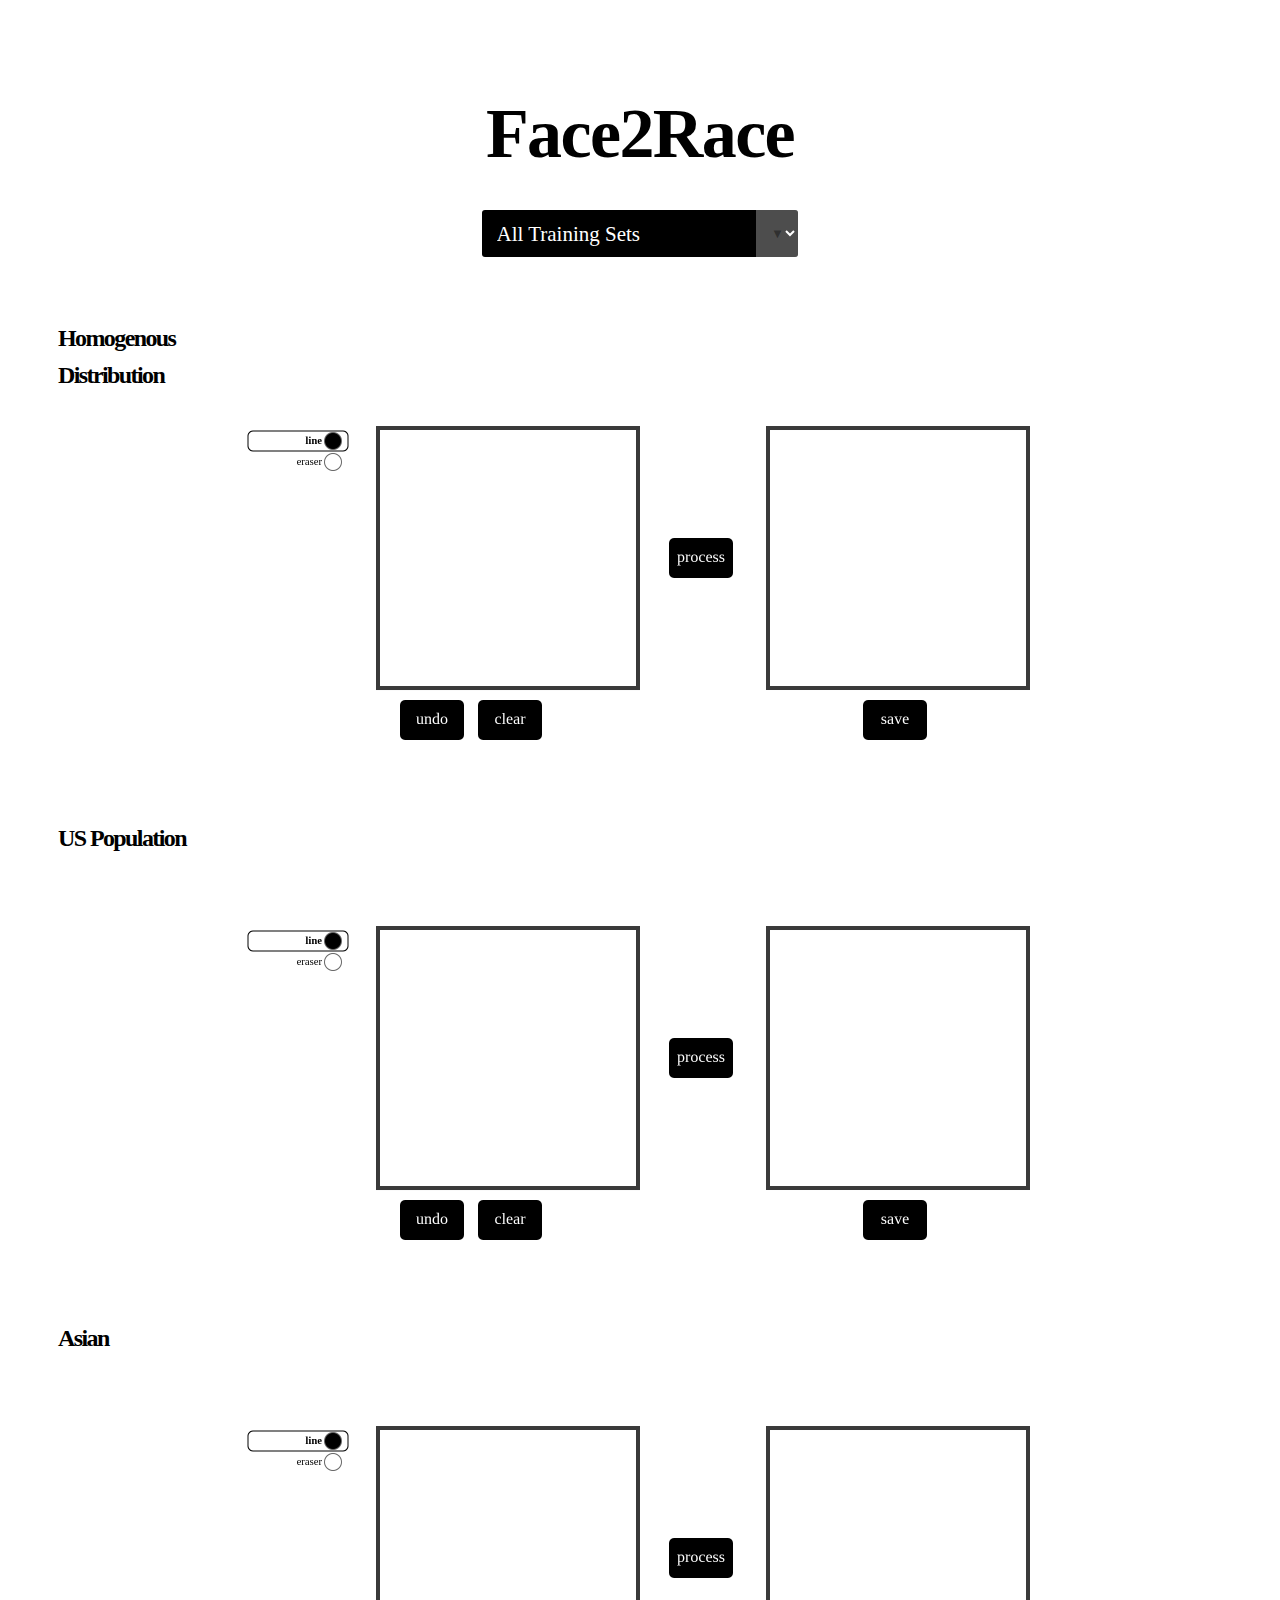
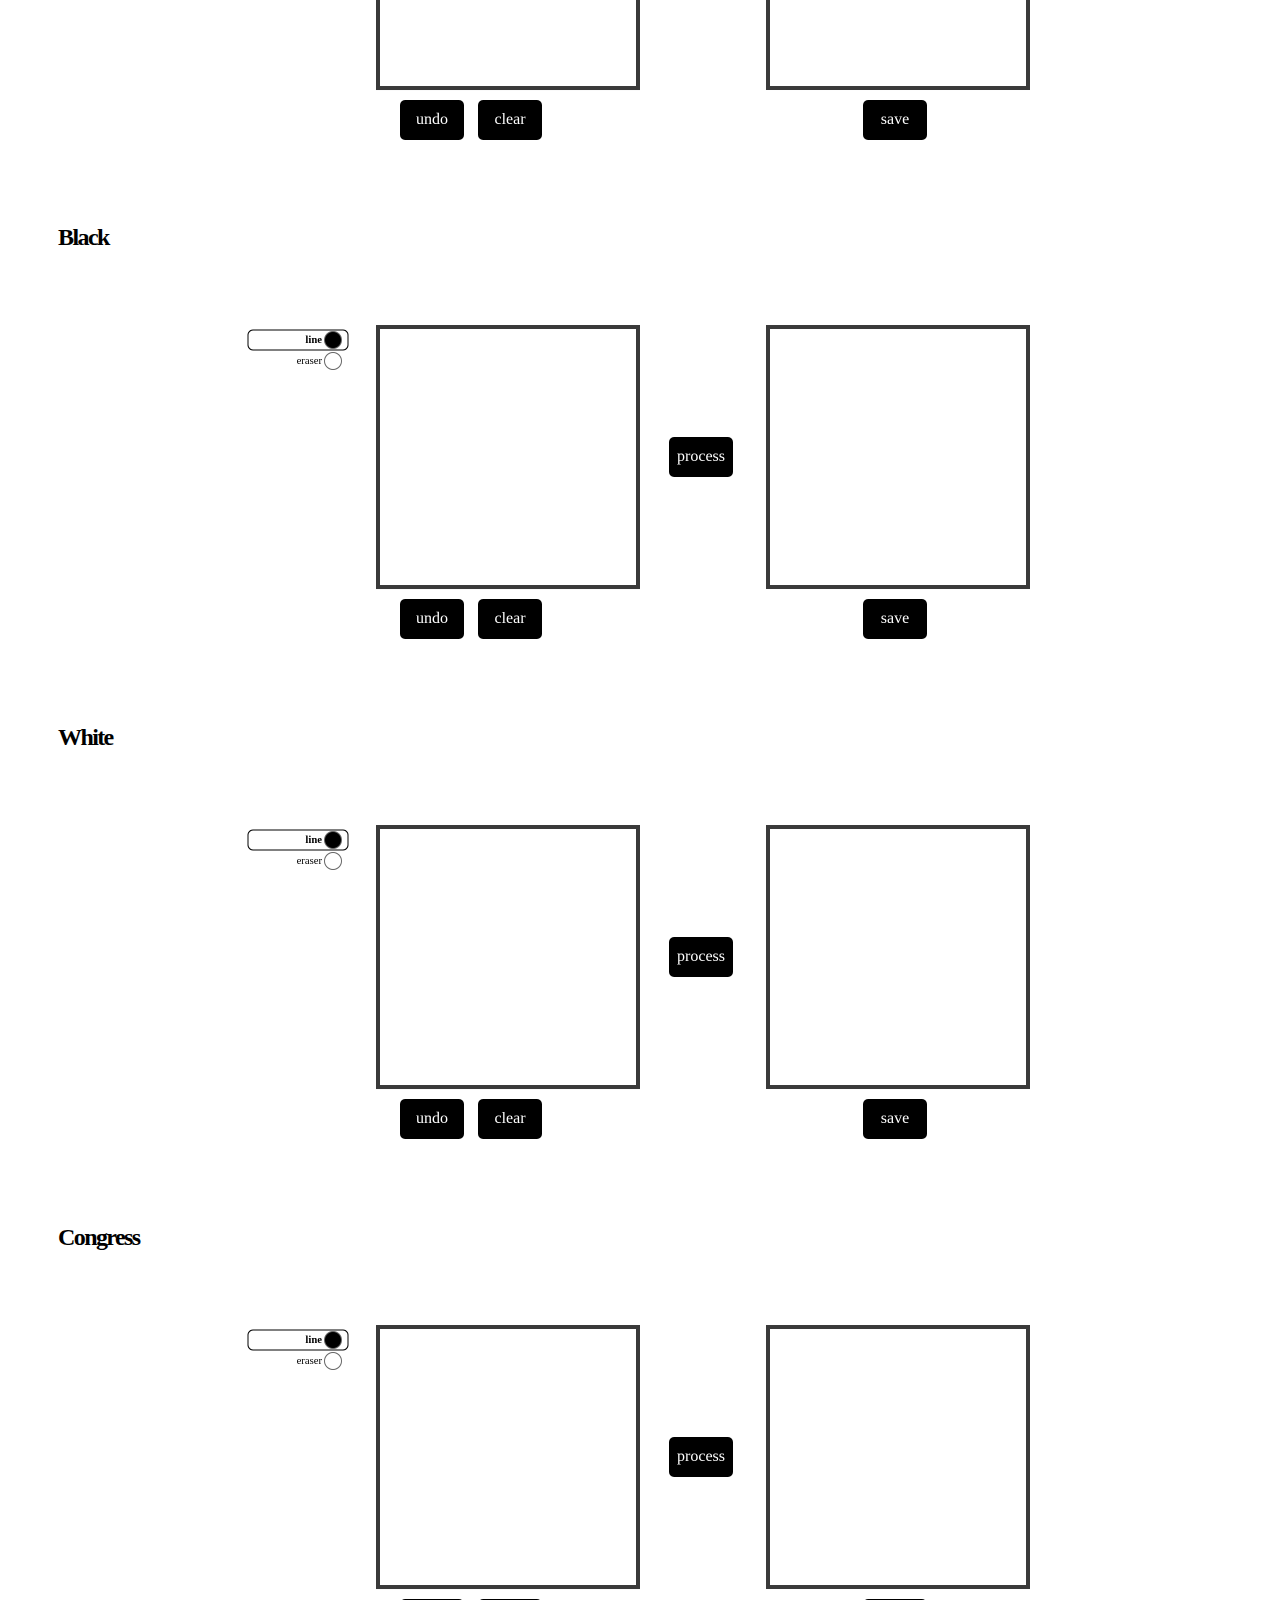
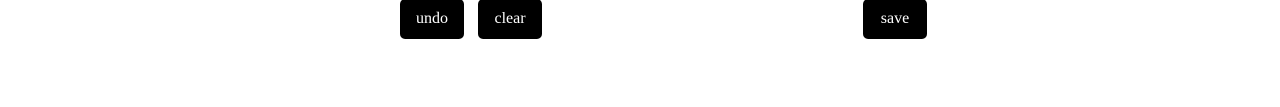
<file: index.html>
<html>

<head>
    <title>Face2Race</title>
    <!--   <link rel="stylesheet" href="node_modules/bootstrap/dist/css/bootstrap.min.css"> -->
    <link rel="stylesheet" href="style.css">
</head>

<body>

<h1>Face2Race<h1>

<!-- <div class="filtering"> -->
<!--     <h3>model</h3> -->
    <div id="training" class="custom-dropdown small">
    <select id="mySelect" onchange="show()">
        <option value=all>All Training Sets</option>
        <option value="equal">Equal Training Set</option>
        <option value="proportional">US Population Training Set</option>
        <option value="congress">Congress Training Set</option>
        <option value="asian">Asian Training Set</option>
        <option value="black">Black Training Set</option>
        <option value="white">White Training Set</option>
</select>
    </div>
  <!--   </div> -->


<!--  <h3>input</h3> -->
    <div id="inputFilter" class="custom-dropdown small">
    <select id="mySelect2" onchange="show2()">
         <option value="choose">Select Input</option>
        <option value="asian">Asian Input</option>
        <option value="black">Black Input</option>
        <option value="white">White Input</option>
</select>
</div>
<!--     </div> -->



    <h2 id="equal">Homogenous Distribution</h2>
    <div id="equal-hi"></div>

    <h2 id="proportional">US Population</h2>
    <div id="proportional-hi"></div>

    <h2 id="asian">Asian</h2>
<!--     <div id="asian-lo"></div> -->
    <div id="asian-hi"></div>

    <h2 id="black">Black</h2>
<!--     <div id="black-lo"></div> -->
    <div id="black-hi"></div>

    <h2 id="white">White</h2>
<!--     <div id="white-lo"></div> -->
    <div id="white-hi"></div>

    <h2 id="congress">Congress</h2>
    <div id="congress-hi"></div>


<!--     <div class="drawing" id="asian-asian-hi"></div>
    <div class="drawing" id="asian-asian-lo"></div>
    <div class="drawing" id="asian-black-hi"></div>
    <div class="drawing" id="asian-black-lo"></div>
    <div class="drawing" id="asian-white-hi"></div>
    <div class="drawing" id="asian-white-lo"></div> -->

    <div class="drawing" id="asian-asian-hi"></div>
<!--     <div class="drawing" id="asian-asian-lo"></div> -->
    <div class="drawing" id="asian-black-hi"></div>
<!--     <div class="drawing" id="asian-black-lo"></div> -->
    <div class="drawing" id="asian-white-hi"></div>
<!--     <div class="drawing" id="asian-white-lo"></div> -->

    <div class="drawing" id="white-white-hi"></div>
<!--     <div class="drawing" id="white-white-lo"></div> -->
    <div class="drawing" id="white-black-hi"></div>
<!--     <div class="drawing" id="white-black-lo"></div> -->
    <div class="drawing" id="white-asian-hi"></div>
<!--     <div class="drawing" id="white-asian-lo"></div> -->

    <div class="drawing" id="black-black-hi"></div>
<!--     <div class="drawing" id="black-black-lo"></div> -->
    <div class="drawing" id="black-white-hi"></div>
  <!--   <div class="drawing" id="black-white-lo"></div> -->
    <div class="drawing" id="black-asian-hi"></div>
 <!--    <div class="drawing" id="black-asian-lo"></div> -->


    <script src="deeplearn-0.3.15.js"></script>
    <script>


    var list = ["equal", "proportional", "congress", "asian", "black", "white"]
    var filterList = {asian: ["asian-asian-hi", "asian-white-hi", "asian-black-hi"],
                        white: ["white-white-hi", "white-asian-hi", "white-black-hi"],
                    black: ["black-black-hi", "black-asian-hi", "black-white-hi"]}




function SelectElement(id, valueToSelect)
{    
    var element = document.getElementById(id);
    element.value = valueToSelect;
}


    var hideAll = function() {

        // console.log("hideall")
        for (var i = 0; i < list.length; i++) {
                if (list[i] === "equal" || list[i] === "proportional" || list[i] === "congress") {
                    var element = document.getElementById(list[i])
                    element.style.display = 'none';
                    var element2 = document.getElementById(list[i] + "-hi")
                        element2.style.display = 'none';
                } else {

                    // var element = document.getElementById(list[i] + "-lo")
                    // element.style.display = 'none';

                    var element2 = document.getElementById(list[i] + "-hi")
                    element2.style.display = 'none';

                      var element3 = document.getElementById(list[i])
                    element3.style.display = 'none';
                }
            }
    }

    var hideAllFilter = function () {
        console.log(filterList.asian)

        for (var i = 0; i < filterList.asian.length; i++) {

            var element = document.getElementById(filterList.asian[i])
            element.style.display = 'none';

              var element = document.getElementById(filterList.white[i])
            element.style.display = 'none';

                   var element = document.getElementById(filterList.black[i])
            element.style.display = 'none';

    }
}

    var show = function() {
        SelectElement("mySelect2", "choose")

        hideAllFilter()

        var name = document.getElementById("mySelect").value;

        if (name === "all") {
            for (var i = 0; i < list.length; i++) {
                if (list[i] === "equal" || list[i] === "proportional" || list[i] === "congress") {
                    var element = document.getElementById(list[i])
                    element.style.display = 'block';
                    var element2 = document.getElementById(list[i] + "-hi")
                        element2.style.display = 'block';

                               var element3 = document.getElementById("inputFilter")
                    element3.style.display = 'none';


                } else {

                    // var element = document.getElementById(list[i] + "-lo")
                    // element.style.display = 'block';

                    var element2 = document.getElementById(list[i] + "-hi")
                    element2.style.display = 'block';

                      var element3 = document.getElementById(list[i])
                    element3.style.display = 'block';
                }
            }
        } else {
            for (var i = 0; i < list.length; i++) {
                if (name === list[i]) {
                    if (list[i] === "equal" || list[i] === "proportional" || list[i] === "congress") {
                        var element = document.getElementById(list[i])
                        element.style.display = 'none';
                         var element2 = document.getElementById(list[i]+ "-hi")
                        element2.style.display = 'block';

                           var element3 = document.getElementById("inputFilter")
                    element3.style.display = 'none';

                    } else {
                        // var element = document.getElementById(list[i] + "-lo")
                        // element.style.display = 'block';

                        var element2 = document.getElementById(list[i] + "-hi")
                        element2.style.display = 'block';

                         var element3 = document.getElementById(list[i])
                        element3.style.display = 'none';

                    var element3 = document.getElementById("inputFilter")
                    element3.style.display = 'inline-block';
                    }
                }

                if (name !== list[i]) {
                    // console.log(list[i])
                    if (list[i] === "equal" || list[i] === "proportional" || list[i] === "congress") {
                        var element = document.getElementById(list[i])
                        element.style.display = 'none';
                          var element2 = document.getElementById(list[i]+ "-hi")
                        element2.style.display = 'none';
                    } else {
                        // var element = document.getElementById(list[i] + "-lo")
                        // element.style.display = 'none';
                        var element2 = document.getElementById(list[i] + "-hi")
                        element2.style.display = 'none';
                          var element3 = document.getElementById(list[i])
                        element3.style.display = 'none';
                        
                    }
                }
            }
        }

    }

    // var show2 = function() {

    //      var name = document.getElementById("mySelect").value;
    //      var filter = document.getElementById("mySelect2").value;

    //     hideAll()

    //     if (name === "asian") { 
    //         if(filter === "asian") {
    //                 var element = document.getElementById("asian-asian-lo")
    //                 element.style.display = 'block';

    //                 var element2 = document.getElementById("asian-asian-lo")
    //                 element2.style.display = 'block';


    //               if(filter === "black") {
    //                 var element = document.getElementById("asian-black-lo")
    //                 element.style.display = 'block';

    //                 var element2 = document.getElementById("asian-black-lo")
    //                 element2.style.display = 'block';

    //             }

    //               if(filter === "white") {
    //                 var element = document.getElementById("asian-white-lo")
    //                 element.style.display = 'block';

    //                 var element2 = document.getElementById("asian-white-lo")
    //                 element2.style.display = 'block';

    //             }
    //         }
            
    //     }
    // }


    var show2 = function() {

        var name = document.getElementById("mySelect").value;
        var filter = document.getElementById("mySelect2").value;

        console.log(name)
        console.log(filter)

        hideAll()

            if (name === "asian") {

                if (filter === "white") { 
                    hideAllFilter()

                // var element = document.getElementById("asian-white-lo")
                // element.style.display = 'block';
                var element = document.getElementById("asian-white-hi")
                element.style.display = 'block';

            }

            if (filter === "black") { 
                  hideAllFilter()
                // var element = document.getElementById("asian-black-lo")
                // element.style.display = 'block';
                var element = document.getElementById("asian-black-hi")
                element.style.display = 'block';

            }



            if (filter === "asian") { 
                 hideAllFilter()
                // var element = document.getElementById("asian-asian-lo")
                // element.style.display = 'block';
                var element = document.getElementById("asian-asian-hi")
                element.style.display = 'block';

            }

        }




        if (name === "white") {

                if (filter === "white") { 
                    hideAllFilter()

                // var element = document.getElementById("white-white-lo")
                // element.style.display = 'block';
                var element = document.getElementById("white-white-hi")
                element.style.display = 'block';

            }

            if (filter === "black") { 
                  hideAllFilter()
                // var element = document.getElementById("white-black-lo")
                // element.style.display = 'block';
                var element = document.getElementById("white-black-hi")
                element.style.display = 'block';

            }



            if (filter === "asian") { 
                 hideAllFilter()
                // var element = document.getElementById("white-asian-lo")
                // element.style.display = 'block';
                var element = document.getElementById("white-asian-hi")
                element.style.display = 'block';

            }

        }


                if (name === "black") {

                if (filter === "white") { 
                    hideAllFilter()

                // var element = document.getElementById("black-white-lo")
                // element.style.display = 'block';
                var element = document.getElementById("black-white-hi")
                element.style.display = 'block';

            }

            if (filter === "black") { 
                  hideAllFilter()
                // var element = document.getElementById("black-black-lo")
                // element.style.display = 'block';
                var element = document.getElementById("black-black-hi")
                element.style.display = 'block';

            }



            if (filter === "asian") { 
                 hideAllFilter()
                // var element = document.getElementById("black-asian-lo")
                // element.style.display = 'block';
                var element = document.getElementById("black-asian-hi")
                element.style.display = 'block';

            }

        }





                
    }
    




        // var training = document.getElementById("mySelect").value;
        // var name = document.getElementById("mySelect2").value;
        // if (name =)


    




    var editor_background = new Image()
    editor_background.src = "editor1.png"

    var DEBUG = false
    var SIZE = 256

    var editors = []
    var request_in_progress = false




    function main() {
        var create_editor = function(config) {
            var editor = new Editor(config)
            var elem = document.getElementById(config.name)
            elem.appendChild(editor.view.ctx.canvas)
            editors.push(editor)
        }

        // MODEL: Equal
        create_editor({
            name: "equal-hi",
            weights_url: "./models/equal.bin",
            mode: "line",
            clear: "#FFFFFF",
            colors: {
                line: "#000000",
                eraser: "#ffffff",
            },
            draw: "#000000",
            initial_input: "./inputs/hispanicM.jpg",
            initial_output: "./outputs/hispanicM.jpg",
            // sheet_url: "/edges2cats-sheet.jpg",
        })


        // MODEL: Proportional
        create_editor({
            name: "proportional-hi",
            weights_url: "./models/proportional.bin",
            mode: "line",
            clear: "#FFFFFF",
            colors: {
                line: "#000000",
                eraser: "#ffffff",
            },
            draw: "#000000",
            initial_input: "./inputs/whiteF.jpg",
            initial_output: "./outputs/whiteF.jpg",
            // sheet_url: "/edges2cats-sheet.jpg",
        })

        // MODEL: congress
        create_editor({
            name: "congress-hi",
            weights_url: "/models/congress.bin",
            mode: "line",
            clear: "#FFFFFF",
            colors: {
                line: "#000000",
                eraser: "#ffffff",
            },
            draw: "#000000",
            initial_input: "./inputs/congressM1.jpg",
            initial_output: "./outputs/congressM1.png",
            // initial_input: "./inputs/asianF.jpg",
            // initial_output: "./outputs/asianF.jpg",
            // sheet_url: "/edges2shoes-sheet.jpg",
        })


        // MODEL: Asian Lo
        // create_editor({
        //     name: "asian-lo",
        //     weights_url: "/models/asian-lo.bin",
        //     mode: "line",
        //     clear: "#FFFFFF",
        //     colors: {
        //         line: "#000000",
        //         eraser: "#ffffff",
        //     },
        //     draw: "#000000",
        //     initial_input: "./inputs/asianF.jpg",
        //     initial_output: "./outputs/asianF.jpg",
        //     // sheet_url: "/edges2shoes-sheet.jpg",
        // })

        // MODEL: Asian Hi
        create_editor({
            name: "asian-hi",
            weights_url: "/models/asian-hi.bin",
            mode: "line",
            clear: "#FFFFFF",
            colors: {
                line: "#000000",
                eraser: "#ffffff",
            },
            draw: "#000000",
            // initial_input: "./inputs/congress.jpg",
            // initial_output: "./outputs/congress.png",
            initial_input: "./inputs/asianF.jpg",
            initial_output: "./outputs/asianF.jpg",
            // sheet_url: "/edges2shoes-sheet.jpg",
        })


        // MODEL: Black Lo
        // create_editor({
        //     name: "black-lo",
        //     weights_url: "/models/black-lo.bin",
        //     mode: "line",
        //     clear: "#FFFFFF",
        //     colors: {
        //         line: "#000000",
        //         eraser: "#ffffff",
        //     },
        //     draw: "#000000",
        //     initial_input: "./inputs/blackM.jpg",
        //     initial_output: "./outputs/blackM.jpg",
        //     // sheet_url: "/edges2shoes-sheet.jpg",
        // })

        // MODEL: Black Hi
        create_editor({
            name: "black-hi",
            weights_url: "/models/black-hi.bin",
            mode: "line",
            clear: "#FFFFFF",
            colors: {
                line: "#000000",
                eraser: "#ffffff",
            },
            draw: "#000000",
            initial_input: "./inputs/blackM.jpg",
            initial_output: "./outputs/blackM.jpg",
            // sheet_url: "/edges2shoes-sheet.jpg",
        })


        // // MODEL: White Lo
        // create_editor({
        //     name: "white-lo",
        //     weights_url: "/models/white-lo.bin",
        //     mode: "line",
        //     clear: "#FFFFFF",
        //     colors: {
        //         line: "#000000",
        //         eraser: "#ffffff",
        //     },
        //     draw: "#000000",
        //     initial_input: "./inputs/whiteM.jpg",
        //     initial_output: "./outputs/whiteM.jpg",
        //     // sheet_url: "/edges2shoes-sheet.jpg",
        // })

        // MODEL: White Hi
        create_editor({
            name: "white-hi",
            weights_url: "/models/white-hi.bin",
            mode: "line",
            clear: "#FFFFFF",
            colors: {
                line: "#000000",
                eraser: "#ffffff",
            },
            draw: "#000000",
            // initial_input: "./inputs/congress.jpg",
            // initial_output: "./outputs/congress.png",
            initial_input: "./inputs/whiteM.jpg",
            initial_output: "./outputs/whiteM.jpg",
            // sheet_url: "/edges2shoes-sheet.jpg",
        })



//--------------------------------------------------asian filter -------------------------------------//
        // create_editor({
        //     name: "asian-asian-lo",
        //     weights_url: "/models/asian-lo.bin",
        //     mode: "line",
        //     clear: "#FFFFFF",
        //     colors: {
        //         line: "#000000",
        //         eraser: "#ffffff",
        //     },
        //     draw: "#000000",
        //     initial_input: "./inputs/asianF.jpg",
        //     initial_output: "./outputs/asianF.jpg",
        //     // sheet_url: "/edges2cats-sheet.jpg",
        // })

        create_editor({
            name: "asian-asian-hi",
            weights_url: "/models/asian-hi.bin",
            mode: "line",
            clear: "#FFFFFF",
            colors: {
                line: "#000000",
                eraser: "#ffffff",
            },
            draw: "#000000",
            initial_input: "./inputs/asianF.jpg",
            initial_output: "./outputs/asianF.jpg",
            // sheet_url: "/edges2cats-sheet.jpg",
        })

        // create_editor({
        //     name: "asian-black-lo",
        //     weights_url: "/models/asian-lo.bin",
        //     mode: "line",
        //     clear: "#FFFFFF",
        //     colors: {
        //         line: "#000000",
        //         eraser: "#ffffff",
        //     },
        //     draw: "#000000",
        //     initial_input: "./inputs/blackM.jpg",
        //     initial_output: "./outputs/blackM.jpg",
        //     // sheet_url: "/edges2cats-sheet.jpg",
        // })

        create_editor({
            name: "asian-black-hi",
            weights_url: "/models/asian-hi.bin",
            mode: "line",
            clear: "#FFFFFF",
            colors: {
                line: "#000000",
                eraser: "#ffffff",
            },
            draw: "#000000",
            initial_input: "./inputs/blackM.jpg",
            initial_output: "./outputs/blackM.jpg",
            // sheet_url: "/edges2cats-sheet.jpg",
        })

        // create_editor({
        //     name: "asian-white-lo",
        //     weights_url: "/models/asian-lo.bin",
        //     mode: "line",
        //     clear: "#FFFFFF",
        //     colors: {
        //         line: "#000000",
        //         eraser: "#ffffff",
        //     },
        //     draw: "#000000",
        //     initial_input: "./inputs/whiteM.jpg",
        //     initial_output: "./outputs/whiteM.jpg",
        //     // sheet_url: "/edges2cats-sheet.jpg",
        // })

        create_editor({
            name: "asian-white-hi",
            weights_url: "/models/asian-hi.bin",
            mode: "line",
            clear: "#FFFFFF",
            colors: {
                line: "#000000",
                eraser: "#ffffff",
            },
            draw: "#000000",
            initial_input: "./inputs/whiteM.jpg",
            initial_output: "./outputs/whiteM.jpg",
            // sheet_url: "/edges2cats-sheet.jpg",
        })



//--------------------------------------------------white filter -------------------------------------//
        // create_editor({
        //     name: "white-white-lo",
        //     weights_url: "/models/white-lo.bin",
        //     mode: "line",
        //     clear: "#FFFFFF",
        //     colors: {
        //         line: "#000000",
        //         eraser: "#ffffff",
        //     },
        //     draw: "#000000",
        //     initial_input: "./inputs/whiteM.jpg",
        //     initial_output: "./outputs/whiteM.jpg",
        //     // sheet_url: "/edges2cats-sheet.jpg",
        // })

        create_editor({
            name: "white-white-hi",
            weights_url: "/models/white-hi.bin",
            mode: "line",
            clear: "#FFFFFF",
            colors: {
                line: "#000000",
                eraser: "#ffffff",
            },
            draw: "#000000",
            initial_input: "./inputs/whiteM.jpg",
            initial_output: "./outputs/whiteM.jpg",
            // sheet_url: "/edges2cats-sheet.jpg",
        })

        // create_editor({
        //     name: "white-black-lo",
        //     weights_url: "/models/white-lo.bin",
        //     mode: "line",
        //     clear: "#FFFFFF",
        //     colors: {
        //         line: "#000000",
        //         eraser: "#ffffff",
        //     },
        //     draw: "#000000",
        //     initial_input: "./inputs/blackM.jpg",
        //     initial_output: "./outputs/blackM.jpg",
        //     // sheet_url: "/edges2cats-sheet.jpg",
        // })

        create_editor({
            name: "white-black-hi",
            weights_url: "/models/white-hi.bin",
            mode: "line",
            clear: "#FFFFFF",
            colors: {
                line: "#000000",
                eraser: "#ffffff",
            },
            draw: "#000000",
            initial_input: "./inputs/blackM.jpg",
            initial_output: "./outputs/blackM.jpg",
            // sheet_url: "/edges2cats-sheet.jpg",
        })

        // create_editor({
        //     name: "white-asian-lo",
        //     weights_url: "/models/white-lo.bin",
        //     mode: "line",
        //     clear: "#FFFFFF",
        //     colors: {
        //         line: "#000000",
        //         eraser: "#ffffff",
        //     },
        //     draw: "#000000",
        //     initial_input: "./inputs/asianF.jpg",
        //     initial_output: "./outputs/asianF.jpg",
        //     // sheet_url: "/edges2cats-sheet.jpg",
        // })

        create_editor({
            name: "white-asian-hi",
            weights_url: "/models/white-hi.bin",
            mode: "line",
            clear: "#FFFFFF",
            colors: {
                line: "#000000",
                eraser: "#ffffff",
            },
            draw: "#000000",
            initial_input: "./inputs/asianF.jpg",
            initial_output: "./outputs/asianF.jpg",
            // sheet_url: "/edges2cats-sheet.jpg",
        })

        hideAllFilter()




        window.requestAnimationFrame(frame)


//--------------------------------------------------black filter -------------------------------------//
        // create_editor({
        //     name: "black-asian-lo",
        //     weights_url: "/models/black-lo.bin",
        //     mode: "line",
        //     clear: "#FFFFFF",
        //     colors: {
        //         line: "#000000",
        //         eraser: "#ffffff",
        //     },
        //     draw: "#000000",
        //     initial_input: "./inputs/asianF.jpg",
        //     initial_output: "./outputs/asianF.jpg",
        //     // sheet_url: "/edges2cats-sheet.jpg",
        // })

        create_editor({
            name: "black-asian-hi",
            weights_url: "/models/black-hi.bin",
            mode: "line",
            clear: "#FFFFFF",
            colors: {
                line: "#000000",
                eraser: "#ffffff",
            },
            draw: "#000000",
            initial_input: "./inputs/asianF.jpg",
            initial_output: "./outputs/asianF.jpg",
            // sheet_url: "/edges2cats-sheet.jpg",
        })

        // create_editor({
        //     name: "black-black-lo",
        //     weights_url: "/models/black-lo.bin",
        //     mode: "line",
        //     clear: "#FFFFFF",
        //     colors: {
        //         line: "#000000",
        //         eraser: "#ffffff",
        //     },
        //     draw: "#000000",
        //     initial_input: "./inputs/blackM.jpg",
        //     initial_output: "./outputs/blackM.jpg",
        //     // sheet_url: "/edges2cats-sheet.jpg",
        // })

        create_editor({
            name: "black-black-hi",
            weights_url: "/models/black-hi.bin",
            mode: "line",
            clear: "#FFFFFF",
            colors: {
                line: "#000000",
                eraser: "#ffffff",
            },
            draw: "#000000",
            initial_input: "./inputs/blackM.jpg",
            initial_output: "./outputs/blackM.jpg",
            // sheet_url: "/edges2cats-sheet.jpg",
        })

        // create_editor({
        //     name: "black-white-lo",
        //     weights_url: "/models/black-lo.bin",
        //     mode: "line",
        //     clear: "#FFFFFF",
        //     colors: {
        //         line: "#000000",
        //         eraser: "#ffffff",
        //     },
        //     draw: "#000000",
        //     initial_input: "./inputs/whiteM.jpg",
        //     initial_output: "./outputs/whiteM.jpg",
        //     // sheet_url: "/edges2cats-sheet.jpg",
        // })

        create_editor({
            name: "black-white-hi",
            weights_url: "/models/black-hi.bin",
            mode: "line",
            clear: "#FFFFFF",
            colors: {
                line: "#000000",
                eraser: "#ffffff",
            },
            draw: "#000000",
            initial_input: "./inputs/whiteM.jpg",
            initial_output: "./outputs/whiteM.jpg",
            // sheet_url: "/edges2cats-sheet.jpg",
        })


    }



    window.onload = main

    function render() {
        for (var i = 0; i < editors.length; i++) {
            editors[i].render()
        }
    }

     var element3 = document.getElementById("inputFilter")
                    element3.style.display = 'none';



   // console.log(editors)


    // model

    var weights_cache = {}

    function fetch_weights(path, progress_cb) {
        return new Promise(function(resolve, reject) {
            if (path in weights_cache) {
                resolve(weights_cache[path])
                return
            }

            var xhr = new XMLHttpRequest()
            xhr.open("GET", path, true)
            xhr.responseType = "arraybuffer"

            xhr.onprogress = function(e) {
                progress_cb(e.loaded, e.total)
            }

            xhr.onload = function(e) {
                if (xhr.status != 200) {
                    reject("missing model")
                    return
                }
                var buf = xhr.response
                if (!buf) {
                    reject("invalid arraybuffer")
                    return
                }

                var parts = []
                var offset = 0
                while (offset < buf.byteLength) {
                    var b = new Uint8Array(buf.slice(offset, offset + 4))
                    offset += 4
                    var len = (b[0] << 24) + (b[1] << 16) + (b[2] << 8) + b[3]
                    parts.push(buf.slice(offset, offset + len))
                    offset += len
                }

                var shapes = JSON.parse((new TextDecoder("utf8")).decode(parts[0]))
                var index = new Float32Array(parts[1])
                var encoded = new Uint8Array(parts[2])

                // decode using index
                var arr = new Float32Array(encoded.length)
                for (var i = 0; i < arr.length; i++) {
                    arr[i] = index[encoded[i]]
                }

                var weights = {}
                var offset = 0
                for (var i = 0; i < shapes.length; i++) {
                    var shape = shapes[i].shape
                    var size = shape.reduce((total, num) => total * num)
                    var values = arr.slice(offset, offset + size)
                    var dlarr = dl.Array1D.new(values, "float32")
                    weights[shapes[i].name] = dlarr.reshape(shape)
                    offset += size
                }
                weights_cache[path] = weights
                resolve(weights)
            }
            xhr.send(null)
        })
    }

    function model(input, weights) {
        const math = dl.ENV.math

        function preprocess(input) {
            return math.subtract(math.multiply(input, dl.Scalar.new(2)), dl.Scalar.new(1))
        }

        function deprocess(input) {
            return math.divide(math.add(input, dl.Scalar.new(1)), dl.Scalar.new(2))
        }

        function batchnorm(input, scale, offset) {
            var moments = math.moments(input, [0, 1])
            const varianceEpsilon = 1e-5
            return math.batchNormalization3D(input, moments.mean, moments.variance, varianceEpsilon, scale, offset)
        }

        function conv2d(input, filter, bias) {
            return math.conv2d(input, filter, bias, [2, 2], "same")
        }

        function deconv2d(input, filter, bias) {
            var convolved = math.conv2dTranspose(input, filter, [input.shape[0] * 2, input.shape[1] * 2, filter.shape[2]], [2, 2], "same")
            var biased = math.add(convolved, bias)
            return biased
        }

        var preprocessed_input = preprocess(input)

        var layers = []

        var filter = weights["generator/encoder_1/conv2d/kernel"]
        var bias = weights["generator/encoder_1/conv2d/bias"]
        var convolved = conv2d(preprocessed_input, filter, bias)
        layers.push(convolved)

        for (var i = 2; i <= 8; i++) {
            var scope = "generator/encoder_" + i.toString()
            var filter = weights[scope + "/conv2d/kernel"]
            var bias = weights[scope + "/conv2d/bias"]
            var layer_input = layers[layers.length - 1]
            var rectified = math.leakyRelu(layer_input, 0.2)
            var convolved = conv2d(rectified, filter, bias)
            var scale = weights[scope + "/batch_normalization/gamma"]
            var offset = weights[scope + "/batch_normalization/beta"]
            var normalized = batchnorm(convolved, scale, offset)
            layers.push(normalized)
        }

        for (var i = 8; i >= 2; i--) {
            if (i == 8) {
                var layer_input = layers[layers.length - 1]
            } else {
                var skip_layer = i - 1
                var layer_input = math.concat3D(layers[layers.length - 1], layers[skip_layer], 2)
            }
            var rectified = math.relu(layer_input)
            var scope = "generator/decoder_" + i.toString()
            var filter = weights[scope + "/conv2d_transpose/kernel"]
            var bias = weights[scope + "/conv2d_transpose/bias"]
            var convolved = deconv2d(rectified, filter, bias)
            var scale = weights[scope + "/batch_normalization/gamma"]
            var offset = weights[scope + "/batch_normalization/beta"]
            var normalized = batchnorm(convolved, scale, offset)
            // missing dropout
            layers.push(normalized)
        }

        var layer_input = math.concat3D(layers[layers.length - 1], layers[0], 2)
        var rectified = math.relu(layer_input)
        var filter = weights["generator/decoder_1/conv2d_transpose/kernel"]
        var bias = weights["generator/decoder_1/conv2d_transpose/bias"]
        var convolved = deconv2d(rectified, filter, bias)
        var rectified = math.tanh(convolved)
        layers.push(rectified)

        var output = layers[layers.length - 1]
        var deprocessed_output = deprocess(output)

        return deprocessed_output
    }


    // editor

    function Editor(config) {
        this.config = config
        this.view = new View(this.config.name, 800, 400)

        this.buffers = []

        this.buffer = createContext(SIZE, SIZE, SCALE)
        this.buffer.fillStyle = this.config.clear
        this.buffer.fillRect(0, 0, SIZE, SIZE)

        var image = new Image()
        image.src = this.config.initial_input
        image.onload = () => {
            this.buffer.drawImage(image, 0, 0)
        }

        this.output = createContext(SIZE, SIZE, 1)
        var output = new Image()
        output.src = this.config.initial_output
        output.onload = () => {
            this.output.drawImage(output, 0, 0)
        }

        this.progress = null
        this.last_failure = null

        this.sheet_loaded = false
        this.sheet = new Image()
        // this.sheet.src = this.config.sheet_url
        this.sheet.onload = () => {
            this.sheet_loaded = true
            update()
        }
        this.sheet_index = 0
    }

    Editor.prototype = {
        push_buffer: function() {
            this.buffers.push(this.buffer)
            var buffer = createContext(SIZE, SIZE, SCALE)
            buffer.save()
            buffer.scale(1 / SCALE, 1 / SCALE)
            buffer.drawImage(this.buffer.canvas, 0, 0)
            buffer.restore()
            this.buffer = buffer
        },
        pop_buffer: function() {
            if (this.buffers.length == 0) {
                return
            }
            this.buffer = this.buffers.pop()
        },
        render: function() {
            var v = this.view

            v.ctx.clearRect(0, 0, v.f.width, v.f.height)
            v.ctx.save()
            v.ctx.scale(1 / SCALE, 1 / SCALE)
            v.ctx.drawImage(editor_background, 0, 0)
            v.ctx.restore()

            v.frame("tools", 8, 41, 100, 250, () => {
                var i = 0
                for (var name in this.config.colors) {
                    var color = this.config.colors[name]
                    v.frame("color_selector", 0, i * 21, v.f.width, 20, () => {
                        if (v.contains(mouse_pos)) {
                            cursor_style = "pointer"
                        }

                        if (mouse_released && v.contains(mouse_pos)) {
                            this.config.draw = color
                            update()
                        }

                        if (this.config.draw == color) {
                            v.ctx.save()
                            var radius = 5
                            v.ctx.beginPath()
                            v.ctx.moveTo(radius, 0)
                            var sides = [v.f.width, v.f.height, v.f.width, v.f.height]
                            for (var i = 0; i < sides.length; i++) {
                                var side = sides[i]
                                v.ctx.lineTo(side - radius, 0)
                                v.ctx.arcTo(side, 0, side, radius, radius)
                                v.ctx.translate(side, 0)
                                v.ctx.rotate(90 / 180 * Math.PI)
                            }
                            v.ctx.fillStyle = rgba([0.5, 0.5, 0.5, 1.0])
                            v.ctx.stroke()
                            v.ctx.restore()
                            v.ctx.font = "bold 8pt Futura"
                        } else {
                            v.ctx.font = "8pt Futura"
                        }

                        v.ctx.fillText(name, v.f.width - v.ctx.measureText(name).width - 26, 10)

                        v.frame("color", v.f.width - 25, 0, 20, 20, () => {
                            v.ctx.beginPath()
                            v.ctx.fillStyle = "#666666"
                            v.ctx.arc(10, 10, 9, 0, 2 * Math.PI, false)
                            v.ctx.fill()
                            v.ctx.beginPath()
                            v.ctx.fillStyle = color
                            v.ctx.arc(10, 10, 8, 0, 2 * Math.PI, false)
                            v.ctx.fill()
                        })
                    })
                    i++
                }
            })

            v.frame("output", 530, 40, 256, 256, () => {
                v.ctx.drawImage(this.output.canvas, 0, 0)
            })

            v.frame("input", 140, 40, 256, 256 + 40, () => {
                v.frame("image", 0, 0, 256, 256, () => {
                    v.ctx.drawImage(this.buffer.canvas, 0, 0, v.f.width, v.f.height)

                    if (v.contains(mouse_pos)) {
                        cursor_style = "crosshair"
                        if (this.config.mode == "line" && this.config.draw == "#ffffff") {
                            // eraser tool
                            cursor_style = "url(/eraser.png) 8 8, auto"
                        }
                    }

                    if (this.config.mode == "line") {
                        // this is to make undo work with lines, rather than removing only single frame line segments
                        var drag_from_outside = mouse_down && v.contains(mouse_pos) && !v.contains(last_mouse_pos)
                        var start_inside = mouse_pressed && v.contains(mouse_pos)
                        if (drag_from_outside || start_inside) {
                            this.push_buffer()
                        }

                        if (mouse_down && v.contains(mouse_pos)) {
                            var last = v.relative(last_mouse_pos)
                            var cur = v.relative(mouse_pos)
                            this.buffer.beginPath()
                            this.buffer.lineCap = "round"
                            this.buffer.strokeStyle = this.config.draw
                            if (this.config.draw == "#ffffff") {
                                // eraser mode
                                this.buffer.lineWidth = 15
                            } else {
                                this.buffer.lineWidth = 1
                            }
                            this.buffer.moveTo(last.x, last.y)
                            this.buffer.lineTo(cur.x, cur.y)
                            this.buffer.stroke()
                            this.buffer.closePath()
                        }
                    } else {
                        if (v.contains(drag_start)) {
                            var start = v.relative(drag_start)
                            var end = v.relative(mouse_pos)
                            var width = end.x - start.x
                            var height = end.y - start.y
                            if (mouse_down) {
                                v.ctx.save()
                                v.ctx.rect(0, 0, v.f.width, v.f.height)
                                v.ctx.clip()
                                v.ctx.fillStyle = this.config.draw
                                v.ctx.fillRect(start.x, start.y, width, height)
                                v.ctx.restore()
                            } else if (mouse_released) {
                                this.push_buffer()
                                this.buffer.fillStyle = this.config.draw
                                this.buffer.fillRect(start.x, start.y, width, height)
                                v.ctx.drawImage(this.buffer.canvas, 0, 0, v.f.width, v.f.height)
                            }
                        }
                    }
                })
            })

            v.frame("process_button", 461 - 32, 148, 32 * 2, 40, () => {
                if (this.progress != null) {
                    v.ctx.font = "12px Arial"
                    v.ctx.fillStyle = "#000"
                    var s = "downloading"
                    v.ctx.fillText(s, (v.f.width - v.ctx.measureText(s).width) / 2, 5)
                    s = "model"
                    v.ctx.fillText(s, (v.f.width - v.ctx.measureText(s).width) / 2, 15)

                    v.frame("progress_bar", 0, 25, v.f.width, 15, () => {
                        v.ctx.fillStyle = "#f92672"
                        v.ctx.fillRect(0, 0, v.f.width * this.progress, v.f.height)
                    })
                } else if (request_in_progress) {
                    do_button(v, "running")
                } else {
                    if (do_button(v, "process")) {
                        if (request_in_progress) {
                            console.log("request already in progress")
                            return
                        }
                        request_in_progress = true
                        this.last_failure = null

                        this.progress = 0
                        progress_cb = (retrieved, total) => {
                            this.progress = retrieved / total
                            update()
                        }

                        fetch_weights(this.config.weights_url, progress_cb).then((weights) => {
                            this.progress = null
                            update()
                            // delay a short period of time so that UI updates before the model uses all the CPU
                            delay(() => {
                                // var g = new dl.Graph()

                                var convert = createContext(SIZE, SIZE, 1)
                                convert.drawImage(this.buffer.canvas, 0, 0, convert.canvas.width, convert.canvas.height)
                                var input_uint8_data = convert.getImageData(0, 0, SIZE, SIZE).data
                                var input_float32_data = Float32Array.from(input_uint8_data, (x) => x / 255)

                                console.time('render')
                                const math = dl.ENV.math
                                math.startScope()
                                var input_rgba = dl.Array3D.new([SIZE, SIZE, 4], input_float32_data, "float32")
                                var input_rgb = math.slice3D(input_rgba, [0, 0, 0], [SIZE, SIZE, 3])

                                var output_rgb = model(input_rgb, weights)

                                var alpha = dl.Array3D.ones([SIZE, SIZE, 1])
                                var output_rgba = math.concat3D(output_rgb, alpha, 2)

                                output_rgba.getValuesAsync().then((output_float32_data) => {
                                    var output_uint8_data = Uint8ClampedArray.from(output_float32_data, (x) => x * 255)
                                    this.output.putImageData(new ImageData(output_uint8_data, SIZE, SIZE), 0, 0)
                                    math.endScope()
                                    console.timeEnd('render')
                                    request_in_progress = false
                                    update()
                                })
                            })
                        }, (e) => {
                            this.last_failure = e
                            this.progress = null
                            request_in_progress = false
                            update()
                        })
                    }
                }
            })

            v.frame("undo_button", 192 - 32, 310, 64, 40, () => {
                if (do_button(v, "undo")) {
                    this.pop_buffer()
                    update()
                }
            })

            v.frame("clear_button", 270 - 32, 310, 64, 40, () => {
                if (do_button(v, "clear")) {
                    this.buffers = []
                    this.buffer.fillStyle = this.config.clear
                    this.buffer.fillRect(0, 0, SIZE, SIZE)
                    this.output.fillStyle = "#FFFFFF"
                    this.output.fillRect(0, 0, SIZE, SIZE)
                }
            })

            if (this.sheet_loaded) {
                v.frame("random_button", 347 - 32, 310, 64, 40, () => {
                    if (do_button(v, "random")) {
                        // pick next sheet entry
                        this.buffers = []
                        var y_offset = this.sheet_index * SIZE
                        this.buffer.drawImage(this.sheet, 0, y_offset, SIZE, SIZE, 0, 0, SIZE, SIZE)
                        this.output.drawImage(this.sheet, SIZE, y_offset, SIZE, SIZE, 0, 0, SIZE, SIZE)
                        this.sheet_index = (this.sheet_index + 1) % (this.sheet.height / SIZE)
                        update()
                    }
                })
            }

            v.frame("save_button", 655 - 32, 310, 64, 40, () => {
                if (do_button(v, "save")) {
                    // create a canvas to hold the part of the canvas that we wish to store
                    var x = 125 * SCALE
                    var y = 0
                    var width = 800 * SCALE - x
                    var height = 310 * SCALE - y
                    var convert = createContext(width, height, 1)
                    convert.drawImage(v.ctx.canvas, x, y, width, height, 0, 0, convert.canvas.width, convert.canvas.height)
                    var data_b64 = convert.canvas.toDataURL("image/png").replace(/^data:image\/png;base64,/, "")
                    var data = b64_to_bin(data_b64)
                    var blob = new Blob([data], { type: "application/octet-stream" })
                    var url = window.URL.createObjectURL(blob)
                    var a = document.createElement("a")
                    a.href = url
                    a.download = "pix2pix.png"
                    // use createEvent instead of .click() to work in firefox
                    // also can"t revoke the object url because firefox breaks
                    var event = document.createEvent("MouseEvents")
                    event.initEvent("click", true, true)
                    a.dispatchEvent(event)
                    // safari doesn"t work at all
                }
            })

            if (this.last_failure != null) {
                v.frame("server_error", 50, 350, v.f.width, 50, () => {
                    v.ctx.font = "20px Arial"
                    v.ctx.fillStyle = "red"
                    v.center_text(fmt("error %s", this.last_failure))
                })
            }
        },
    }

    // utility

    function createContext(width, height, scale) {
        var canvas = document.createElement("canvas")
        canvas.width = width * scale
        canvas.height = height * scale
        stylize(canvas, {
            width: fmt("%dpx", width),
            height: fmt("%dpx", height),
            margin: "10px auto 10px auto",
        })
        var ctx = canvas.getContext("2d")
        ctx.scale(scale, scale)
        return ctx
    }

    function b64_to_bin(str) {
        var binstr = atob(str)
        var bin = new Uint8Array(binstr.length)
        for (var i = 0; i < binstr.length; i++) {
            bin[i] = binstr.charCodeAt(i)
        }
        return bin
    }

    function delay(fn) {
        setTimeout(fn, 0)
    }

    function default_format(obj) {
        if (typeof(obj) === "string") {
            return obj
        } else {
            return JSON.stringify(obj)
        }
    }

    function fmt() {
        if (arguments.length === 0) {
            return "error"
        }

        var format = arguments[0]
        var output = ""

        var arg_index = 1
        var i = 0

        while (i < format.length) {
            var c = format[i]
            i++

            if (c != "%") {
                output += c
                continue
            }

            if (i === format.length) {
                output += "%!(NOVERB)"
                break
            }

            var flag = format[i]
            i++

            var pad_char = " "

            if (flag == "0") {
                pad_char = "0"
            } else {
                // not a flag
                i--
            }

            var width = 0
            while (format[i] >= "0" && format[i] <= "9") {
                width *= 10
                width += parseInt(format[i], 10)
                i++
            }

            var f = format[i]
            i++

            if (f === "%") {
                output += "%"
                continue
            }

            if (arg_index === arguments.length) {
                output += "%!" + f + "(MISSING)"
                continue
            }

            var arg = arguments[arg_index]
            arg_index++

            var o = null

            if (f === "v") {
                o = default_format(arg)
            } else if (f === "s" && typeof(arg) === "string") {
                o = arg
            } else if (f === "T") {
                o = typeof(arg)
            } else if (f === "d" && typeof(arg) === "number") {
                o = arg.toFixed(0)
            } else if (f === "f" && typeof(arg) === "number") {
                o = arg.toString()
            } else if (f === "x" && typeof(arg) === "number") {
                o = Math.round(arg).toString(16)
            } else if (f === "t" && typeof(arg) === "boolean") {
                if (arg) {
                    o = "true"
                } else {
                    o = "false"
                }
            } else {
                output += "%!" + f + "(" + typeof(arg) + "=" + default_format(arg) + ")"
            }

            if (o !== null) {
                if (o.length < width) {
                    output += Array(width - o.length + 1).join(pad_char)
                }
                output += o
            }
        }

        if (arg_index < arguments.length) {
            output += "%!(EXTRA "
            while (arg_index < arguments.length) {
                var arg = arguments[arg_index]
                output += typeof(arg) + "=" + default_format(arg)
                if (arg_index < arguments.length - 1) {
                    output += ", "
                }
                arg_index++
            }
            output += ")"
        }

        return output
    }


    // immediate mode UI

    var SCALE = 2

    var updated = true
    var frame_rate = 0
    var now = new Date()
    var last_frame = new Date()
    var animations = {}
    var values = {}

    var cursor_style = null
    var mouse_pos = [0, 0]
    var last_mouse_pos = [0, 0]
    var drag_start = [0, 0]
    var mouse_down = false
    var mouse_pressed = false
    var mouse_released = false

    if (DEBUG) {
        var fps_elem = document.createElement("div")
        stylize(fps_elem, {
            width: "300px",
            height: "20px",
            margin: "5px",
            fontFamily: "Monaco",
            fontSize: "12px",
            position: "absolute",
            top: fmt("%dpx", 10),
            right: fmt("%dpx", 10),
        })
        document.body.insertBefore(fps_elem, document.body.firstChild)

        var status_elem = document.createElement("div")
        stylize(status_elem, {
            width: "10px",
            height: "10px",
            margin: "5px",
            position: "absolute",
            top: fmt("%dpx", 10),
            left: fmt("%dpx", 10),
        })
        document.body.insertBefore(status_elem, document.body.firstChild)
    }

    function View(name, width, height) {
        this.ctx = createContext(width, height, SCALE)
        // https://developer.apple.com/library/safari/documentation/AudioVideo/Conceptual/HTML-canvas-guide/AddingText/AddingText.html
        this.ctx.textBaseline = "middle"
        this.frames = [{ name: name, offset_x: 0, offset_y: 0, width: width, height: height }]
        this.f = this.frames[0]
    }

    View.prototype = {
        push_frame: function(name, x, y, width, height) {
            this.ctx.save()
            this.ctx.translate(x, y)
            var current = this.frames[this.frames.length - 1]
            var next = { name: name, offset_x: current.offset_x + x, offset_y: current.offset_y + y, width: width, height: height }
            this.frames.push(next)
            this.f = next
        },
        pop_frame: function() {
            this.ctx.restore()
            this.frames.pop()
            this.f = this.frames[this.frames.length - 1]
        },
        frame: function(name, x, y, width, height, func) {
            this.push_frame(name, x, y, width, height)
            func()
            this.pop_frame()
        },
        frame_path: function() {
            var parts = []
            for (var i = 0; i < this.frames.length; i++) {
                parts.push(this.frames[i].name)
            }
            return parts.join(".")
        },
        relative: function(pos) {
            // adjust x and y relative to the top left corner of the canvas
            // then adjust relative to the current frame
            var rect = this.ctx.canvas.getBoundingClientRect()
            return { x: pos.x - rect.left - this.f.offset_x, y: pos.y - rect.top - this.f.offset_y }
        },
        contains: function(pos) {
            // first check that position is inside canvas container
            var rect = this.ctx.canvas.getBoundingClientRect()
            if (pos.x < rect.left || pos.x > rect.left + rect.width || pos.y < rect.top || pos.y > rect.top + rect.height) {
                return false
            }
            // translate coordinates to the current frame
            var rel = this.relative(pos)
            return 0 < rel.x && rel.x < this.f.width && 0 < rel.y && rel.y < this.f.height
        },
        put_image_data: function(d, x, y) {
            this.ctx.putImageData(d, (x + this.f.offset_x) * SCALE, (y + this.f.offset_y) * SCALE)
        },
        center_text: function(s) {
            this.ctx.fillText(s, (this.f.width - this.ctx.measureText(s).width) / 2, this.f.height / 2)
        },
    }

    function do_button(v, text) {
        name = v.frame_path()

        if (v.contains(mouse_pos)) {
            cursor_style = "pointer"
        }

        if (request_in_progress) {
            animate(name, parse_color("#aaaaaFF"), 100)
        } else if (mouse_down && v.contains(mouse_pos)) {
            animate(name, parse_color("#FF0000FF"), 50)
        } else {
            if (v.contains(mouse_pos)) {
                animate(name, parse_color("#f477a5FF"), 100)
            } else {
                animate(name, parse_color("#f92672FF"), 100)
            }
        }

        v.ctx.save()
        var radius = 5
        v.ctx.beginPath()
        v.ctx.moveTo(radius, 0)
        var sides = [v.f.width, v.f.height, v.f.width, v.f.height]
        for (var i = 0; i < sides.length; i++) {
            var side = sides[i]
            v.ctx.lineTo(side - radius, 0)
            v.ctx.arcTo(side, 0, side, radius, radius)
            v.ctx.translate(side, 0)
            v.ctx.rotate(90 / 180 * Math.PI)
        }
        v.ctx.fillStyle = rgba(calculate(name))
        v.ctx.fill()
        v.ctx.restore()

        v.ctx.font = "16px Futura"
        v.ctx.fillStyle = "#FFFFFF"
        v.center_text(text)

        if (request_in_progress) {
            return false
        }

        return mouse_released && v.contains(mouse_pos) && v.contains(drag_start)
    }

    function stylize(elem, style) {
        for (var key in style) {
            elem.style[key] = style[key]
        }
    }

    function update() {
        updated = true
    }

    function frame() {
        var raf = window.requestAnimationFrame(frame)

        if (!updated && Object.keys(animations).length == 0) {
            if (DEBUG) {
                status_elem.style.backgroundColor = "black"
            }
            return
        }
        if (DEBUG) {
            status_elem.style.backgroundColor = "red"
        }

        now = new Date()
        cursor_style = null
        updated = false

        try {
            render()
        } catch (e) {
            window.cancelAnimationFrame(raf)
            throw e
        }

        if (cursor_style == null) {
            document.body.style.cursor = "default"
        } else {
            document.body.style.cursor = cursor_style
        }

        if (DEBUG) {
            var decay = 0.9
            var current_frame_rate = 1 / ((now - last_frame) / 1000)
            frame_rate = frame_rate * decay + current_frame_rate * (1 - decay)
            fps_elem.textContent = fmt("fps: %d", frame_rate)
        }

        last_frame = now
        last_mouse_pos = mouse_pos
        mouse_pressed = false
        mouse_released = false
    }

    function array_equal(a, b) {
        if (a.length != b.length) {
            return false
        }

        for (var i = 0; i < a.length; i++) {
            if (a[i] != b[i]) {
                return false
            }
        }
        return true
    }

    function animate(name, end, duration) {
        if (values[name] == undefined) {
            // no value has been set for this element, set it immediately
            values[name] = end
            return
        }

        var v = calculate(name)
        if (array_equal(v, end)) {
            return
        }
        if (duration == 0) {
            delete animations[name]
            values[name] = end
            return
        }
        var a = animations[name]
        if (a != undefined && array_equal(a.end, end)) {
            return
        }
        animations[name] = { time: now, start: v, end: end, duration: duration }
    }

    function calculate(name) {
        if (values[name] == undefined) {
            throw "calculate used before calling animate"
        }

        var a = animations[name]
        if (a != undefined) {
            // update value
            var t = Math.min((now - a.time) / a.duration, 1.0)
            t = t * t * t * (t * (t * 6 - 15) + 10) // smootherstep
            var result = []
            for (var i = 0; i < a.start.length; i++) {
                result[i] = a.start[i] + (a.end[i] - a.start[i]) * t
            }
            if (t == 1.0) {
                delete animations[name]
            }
            values[name] = result
        }
        return values[name]
    }

    function rgba(v) {
        return fmt("rgba(%d, %d, %d, %f)", v[0] * 255, v[1] * 255, v[2] * 255, v[3])
    }

    var parse_color = function(c) {
        return [
            parseInt(c.substr(1, 2), 0) / 255,
            parseInt(c.substr(3, 2), 0) / 255,
            parseInt(c.substr(5, 2), 0) / 255,
            parseInt(c.substr(7, 2), 0) / 255,
        ]
    }

    document.addEventListener("mousemove", function(e) {
        mouse_pos = { x: e.clientX, y: e.clientY }
        update()
    })

    document.addEventListener("mousedown", function(e) {
        drag_start = { x: e.clientX, y: e.clientY }
        mouse_down = true
        mouse_pressed = true
        update()
    })

    document.addEventListener("mouseup", function(e) {
        mouse_down = false
        mouse_released = true
        update()
    })
    </script>
</body>

</html>
</file>
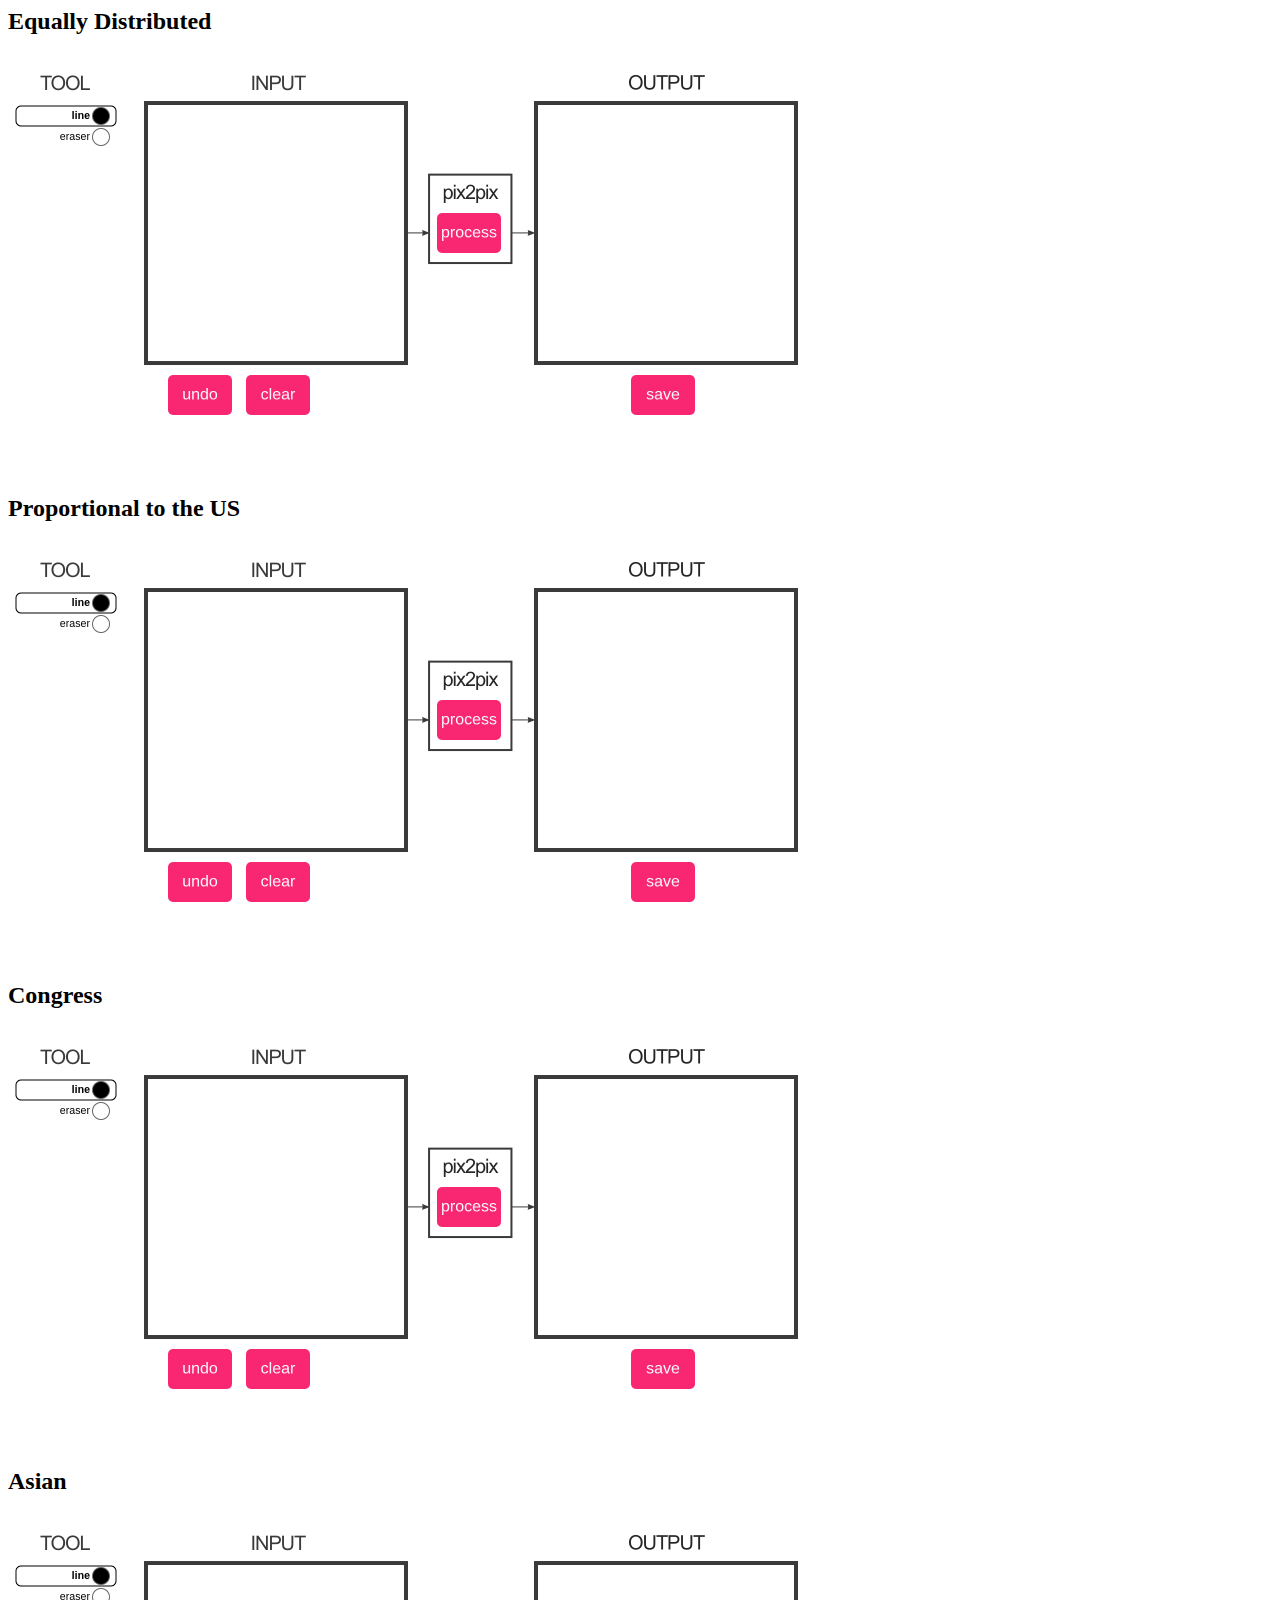
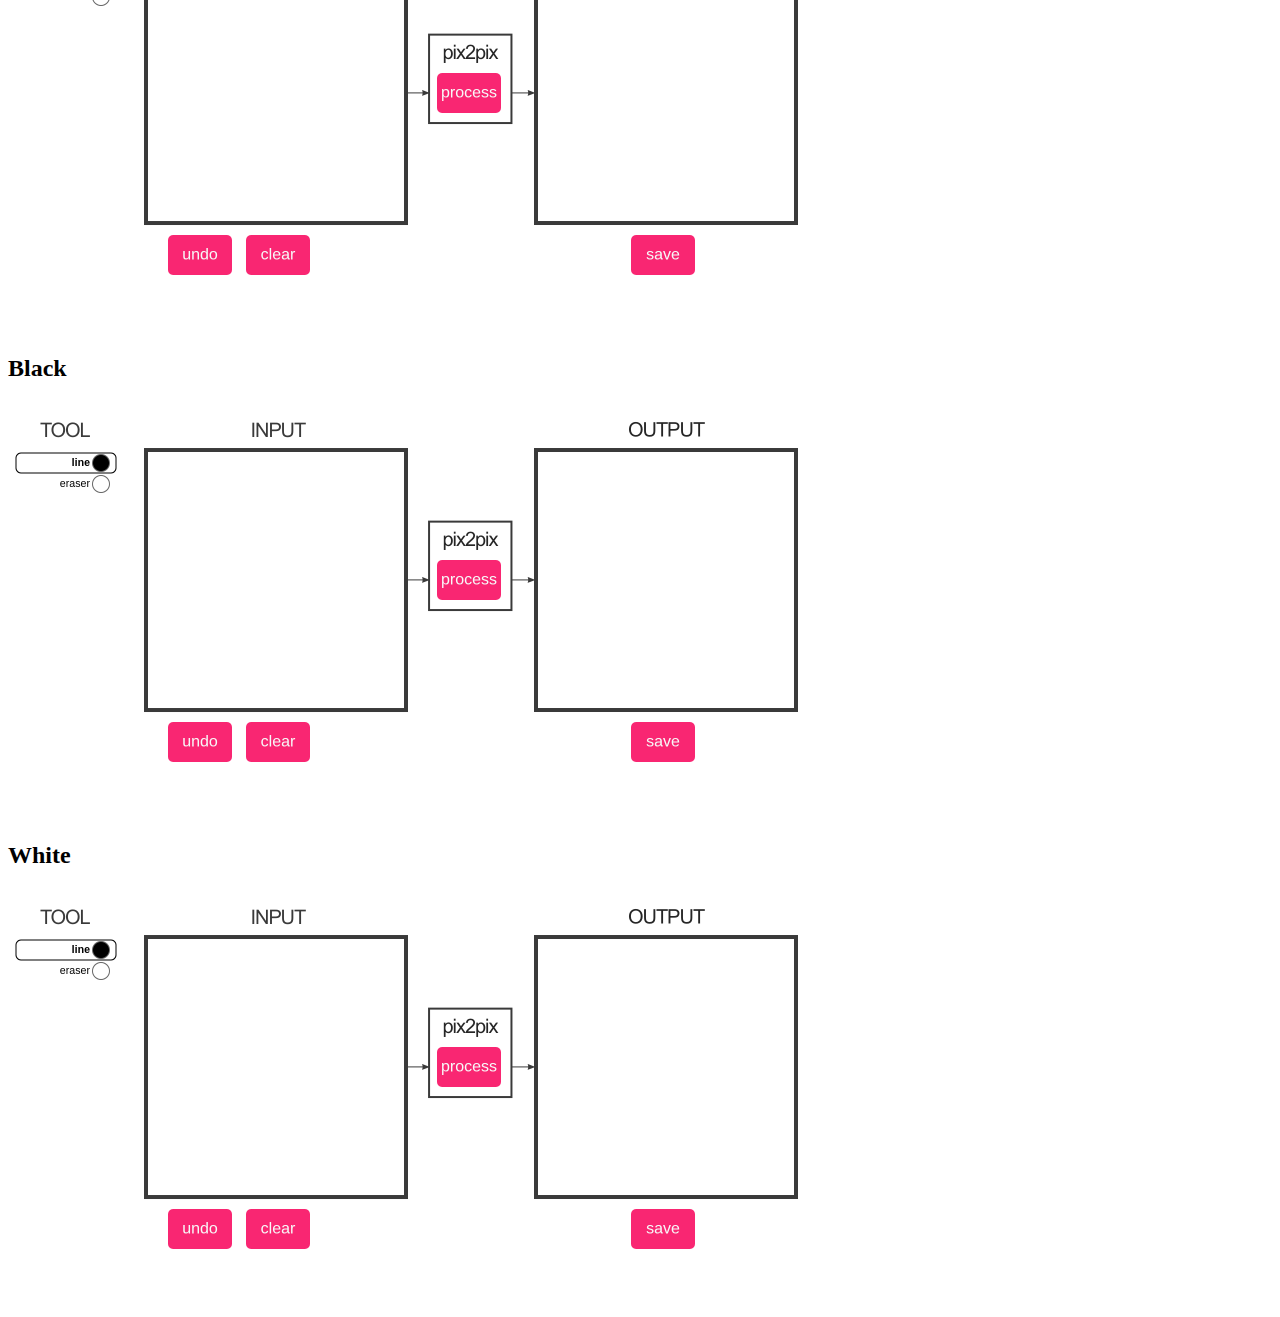
<file: user.html>
<html>
<body>

<h2>Equally Distributed</h2>
<div id="equal"></div>

<h2>Proportional to the US</h2>
<div id="proportional"></div>

<h2>Congress</h2>
<div id="congress"></div>

<h2>Asian</h2>
<div id="asian-lo"></div>

<h2>Black</h2>
<div id="black-lo"></div>

<h2>White</h2>
<div id="white-lo"></div>

<script src="deeplearn-0.3.15.js"></script>
<script>

var editor_background = new Image()
editor_background.src = "editor.png"

var DEBUG = false
var SIZE = 256

var editors = []
var request_in_progress = false

function main() {
  var create_editor = function(config) {
    var editor = new Editor(config)
    var elem = document.getElementById(config.name)
    elem.appendChild(editor.view.ctx.canvas)
    editors.push(editor)
  }

  // MODEL: Equal
  create_editor({
    name: "equal",
    weights_url: "./models/equal.bin",
    mode: "line",
    clear: "#FFFFFF",
    colors: {
      line: "#000000",
      eraser: "#ffffff",
    },
    draw: "#000000",
    initial_input: "./sketches/sketches_BF-Jenny.jpg",
    initial_output: "./outputs/whiteM.jpg",
    // sheet_url: "/edges2cats-sheet.jpg",
  })


  // MODEL: Proportional
  create_editor({
    name: "proportional",
    weights_url: "./models/proportional.bin",
    mode: "line",
    clear: "#FFFFFF",
    colors: {
      line: "#000000",
      eraser: "#ffffff",
    },
    draw: "#000000",
    initial_input: "./sketches/sketches_BF-Jenny.jpg",
    initial_output: "./outputs/whiteM.jpg",
    // sheet_url: "/edges2cats-sheet.jpg",
  })


  // MODEL: Congress
  create_editor({
    name: "congress",
    weights_url: "./models/congress.bin",
    mode: "line",
    clear: "#FFFFFF",
    colors: {
      line: "#000000",
      eraser: "#ffffff",
    },
    draw: "#000000",
    initial_input: "./sketches/sketches_BF-Jenny.jpg",
    initial_output: "./outputs/congressM1.png",
    // sheet_url: "/edges2cats-sheet.jpg",
  })

  // MODEL: Asian Lo
  create_editor({
    name: "asian-lo",
    weights_url: "/models/asian-lo.bin",
    mode: "line",
    clear: "#FFFFFF",
    colors: {
      line: "#000000",
      eraser: "#ffffff",
    },
    draw: "#000000",
    initial_input: "./sketches/sketches_BF-Jenny.jpg",
    initial_output: "./outputs/whiteM.jpg",
    // sheet_url: "/edges2shoes-sheet.jpg",
  })

  // MODEL: Black Lo
  create_editor({
    name: "black-lo",
    weights_url: "/models/black-lo.bin",
    mode: "line",
    clear: "#FFFFFF",
    colors: {
      line: "#000000",
      eraser: "#ffffff",
    },
    draw: "#000000",
    initial_input: "./sketches/sketches_BF-Jenny.jpg",
    initial_output: "./outputs/whiteM.jpg",
    // sheet_url: "/edges2shoes-sheet.jpg",
  })


  // MODEL: White Lo
  create_editor({
    name: "white-lo",
    weights_url: "/models/white-lo.bin",
    mode: "line",
    clear: "#FFFFFF",
    colors: {
      line: "#000000",
      eraser: "#ffffff",
    },
    draw: "#000000",
    initial_input: "./sketches/sketches_BF-Jenny.jpg",
    initial_output: "./outputs/whiteM.jpg",
    // sheet_url: "/edges2shoes-sheet.jpg",
  })


  window.requestAnimationFrame(frame)
}
window.onload = main

function render() {
  for (var i = 0; i < editors.length; i++) {
    editors[i].render()
  }
}


// model

var weights_cache = {}
function fetch_weights(path, progress_cb) {
  return new Promise(function(resolve, reject) {
    if (path in weights_cache) {
      resolve(weights_cache[path])
      return
    }

    var xhr = new XMLHttpRequest()
    xhr.open("GET", path, true)
    xhr.responseType = "arraybuffer"

    xhr.onprogress = function(e) {
      progress_cb(e.loaded, e.total)
    }

    xhr.onload = function(e) {
      if (xhr.status != 200) {
        reject("missing model")
        return
      }
      var buf = xhr.response
      if (!buf) {
        reject("invalid arraybuffer")
        return
      }

      var parts = []
      var offset = 0
      while (offset < buf.byteLength) {
        var b = new Uint8Array(buf.slice(offset, offset+4))
        offset += 4
        var len = (b[0] << 24) + (b[1] << 16) + (b[2] << 8) + b[3]
        parts.push(buf.slice(offset, offset + len))
        offset += len
      }

      var shapes = JSON.parse((new TextDecoder("utf8")).decode(parts[0]))
      var index = new Float32Array(parts[1])
      var encoded = new Uint8Array(parts[2])

      // decode using index
      var arr = new Float32Array(encoded.length)
      for (var i = 0; i < arr.length; i++) {
        arr[i] = index[encoded[i]]
      }

      var weights = {}
      var offset = 0
      for (var i = 0; i < shapes.length; i++) {
        var shape = shapes[i].shape
        var size = shape.reduce((total, num) => total * num)
        var values = arr.slice(offset, offset+size)
        var dlarr = dl.Array1D.new(values, "float32")
        weights[shapes[i].name] = dlarr.reshape(shape)
        offset += size
      }
      weights_cache[path] = weights
      resolve(weights)
    }
    xhr.send(null)
  })
}

function model(input, weights) {
  const math = dl.ENV.math

  function preprocess(input) {
    return math.subtract(math.multiply(input, dl.Scalar.new(2)), dl.Scalar.new(1))
  }

  function deprocess(input) {
    return math.divide(math.add(input, dl.Scalar.new(1)), dl.Scalar.new(2))
  }

  function batchnorm(input, scale, offset) {
    var moments = math.moments(input, [0, 1])
    const varianceEpsilon = 1e-5
    return math.batchNormalization3D(input, moments.mean, moments.variance, varianceEpsilon, scale, offset)
  }

  function conv2d(input, filter, bias) {
    return math.conv2d(input, filter, bias, [2, 2], "same")
  }

  function deconv2d(input, filter, bias) {
    var convolved = math.conv2dTranspose(input, filter, [input.shape[0]*2, input.shape[1]*2, filter.shape[2]], [2, 2], "same")
    var biased = math.add(convolved, bias)
    return biased
  }

  var preprocessed_input = preprocess(input)

  var layers = []

  var filter = weights["generator/encoder_1/conv2d/kernel"]
  var bias = weights["generator/encoder_1/conv2d/bias"]
  var convolved = conv2d(preprocessed_input, filter, bias)
  layers.push(convolved)

  for (var i = 2; i <= 8; i++) {
    var scope = "generator/encoder_" + i.toString()
    var filter = weights[scope + "/conv2d/kernel"]
    var bias = weights[scope + "/conv2d/bias"]
    var layer_input = layers[layers.length - 1]
    var rectified = math.leakyRelu(layer_input, 0.2)
    var convolved = conv2d(rectified, filter, bias)
    var scale = weights[scope + "/batch_normalization/gamma"]
    var offset = weights[scope + "/batch_normalization/beta"]
    var normalized = batchnorm(convolved, scale, offset)
    layers.push(normalized)
  }

  for (var i = 8; i >= 2; i--) {
    if (i == 8) {
      var layer_input = layers[layers.length - 1]
    } else {
      var skip_layer = i - 1
      var layer_input = math.concat3D(layers[layers.length - 1], layers[skip_layer], 2)
    }
    var rectified = math.relu(layer_input)
    var scope = "generator/decoder_" + i.toString()
    var filter = weights[scope + "/conv2d_transpose/kernel"]
    var bias = weights[scope + "/conv2d_transpose/bias"]
    var convolved = deconv2d(rectified, filter, bias)
    var scale = weights[scope + "/batch_normalization/gamma"]
    var offset = weights[scope + "/batch_normalization/beta"]
    var normalized = batchnorm(convolved, scale, offset)
    // missing dropout
    layers.push(normalized)
  }

  var layer_input = math.concat3D(layers[layers.length - 1], layers[0], 2)
  var rectified = math.relu(layer_input)
  var filter = weights["generator/decoder_1/conv2d_transpose/kernel"]
  var bias = weights["generator/decoder_1/conv2d_transpose/bias"]
  var convolved = deconv2d(rectified, filter, bias)
  var rectified = math.tanh(convolved)
  layers.push(rectified)

  var output = layers[layers.length - 1]
  var deprocessed_output = deprocess(output)

  return deprocessed_output
}


// editor

function Editor(config) {
  this.config = config
  this.view = new View(this.config.name, 800, 400)

  this.buffers = []

  this.buffer = createContext(SIZE, SIZE, SCALE)
  this.buffer.fillStyle = this.config.clear
  this.buffer.fillRect(0, 0, SIZE, SIZE)

  var image = new Image()
  image.src = this.config.initial_input
  image.onload = () => {
    this.buffer.drawImage(image, 0, 0)
  }

  this.output = createContext(SIZE, SIZE, 1)
  var output = new Image()
  output.src = this.config.initial_output
  output.onload = () => {
    this.output.drawImage(output, 0, 0)
  }

  this.progress = null
  this.last_failure = null

  this.sheet_loaded = false
  this.sheet = new Image()
  // this.sheet.src = this.config.sheet_url
  this.sheet.onload = () => {
    this.sheet_loaded = true
    update()
  }
  this.sheet_index = 0
}

Editor.prototype = {
  push_buffer: function() {
    this.buffers.push(this.buffer)
    var buffer = createContext(SIZE, SIZE, SCALE)
    buffer.save()
    buffer.scale(1/SCALE, 1/SCALE)
    buffer.drawImage(this.buffer.canvas, 0, 0)
    buffer.restore()
    this.buffer = buffer
  },
  pop_buffer: function() {
    if (this.buffers.length == 0) {
      return
    }
    this.buffer = this.buffers.pop()
  },
  render: function() {
    var v = this.view

    v.ctx.clearRect(0, 0, v.f.width, v.f.height)
    v.ctx.save()
    v.ctx.scale(1/SCALE, 1/SCALE)
    v.ctx.drawImage(editor_background, 0, 0)
    v.ctx.restore()

    v.frame("tools", 8, 41, 100, 250, () => {
      var i = 0
      for (var name in this.config.colors) {
        var color = this.config.colors[name]
        v.frame("color_selector", 0, i*21, v.f.width, 20, () => {
          if (v.contains(mouse_pos)) {
            cursor_style = "pointer"
          }

          if (mouse_released && v.contains(mouse_pos)) {
            this.config.draw = color
            update()
          }

          if (this.config.draw == color) {
            v.ctx.save()
            var radius = 5
            v.ctx.beginPath()
            v.ctx.moveTo(radius, 0)
            var sides = [v.f.width, v.f.height, v.f.width, v.f.height]
            for (var i = 0; i < sides.length; i++) {
              var side = sides[i]
              v.ctx.lineTo(side - radius, 0)
              v.ctx.arcTo(side, 0, side, radius, radius)
              v.ctx.translate(side, 0)
              v.ctx.rotate(90 / 180 * Math.PI)
            }
            v.ctx.fillStyle = rgba([0.5, 0.5, 0.5, 1.0])
            v.ctx.stroke()
            v.ctx.restore()
            v.ctx.font = "bold 8pt Arial"
          } else {
            v.ctx.font = "8pt Arial"
          }

          v.ctx.fillText(name, v.f.width - v.ctx.measureText(name).width - 26, 10)

          v.frame("color", v.f.width-25, 0, 20, 20, () => {
            v.ctx.beginPath()
            v.ctx.fillStyle = "#666666"
            v.ctx.arc(10, 10, 9, 0, 2 * Math.PI, false)
            v.ctx.fill()
            v.ctx.beginPath()
            v.ctx.fillStyle = color
            v.ctx.arc(10, 10, 8, 0, 2 * Math.PI, false)
            v.ctx.fill()
          })
        })
        i++
      }
    })

    v.frame("output", 530, 40, 256, 256, () => {
      v.ctx.drawImage(this.output.canvas, 0, 0)
    })

    v.frame("input", 140, 40, 256, 256+40, () => {
      v.frame("image", 0, 0, 256, 256, () => {
        v.ctx.drawImage(this.buffer.canvas, 0, 0, v.f.width, v.f.height)

        if (v.contains(mouse_pos)) {
          cursor_style = "crosshair"
          if (this.config.mode == "line" && this.config.draw == "#ffffff") {
            // eraser tool
            cursor_style = "url(/eraser.png) 8 8, auto"
          }
        }

        if (this.config.mode == "line") {
          // this is to make undo work with lines, rather than removing only single frame line segments
          var drag_from_outside = mouse_down && v.contains(mouse_pos) && !v.contains(last_mouse_pos)
          var start_inside = mouse_pressed && v.contains(mouse_pos)
          if (drag_from_outside || start_inside) {
            this.push_buffer()
          }

          if (mouse_down && v.contains(mouse_pos)) {
            var last = v.relative(last_mouse_pos)
            var cur = v.relative(mouse_pos)
            this.buffer.beginPath()
            this.buffer.lineCap = "round"
            this.buffer.strokeStyle = this.config.draw
            if (this.config.draw == "#ffffff") {
              // eraser mode
              this.buffer.lineWidth = 15
            } else {
              this.buffer.lineWidth = 1
            }
            this.buffer.moveTo(last.x, last.y)
            this.buffer.lineTo(cur.x, cur.y)
            this.buffer.stroke()
            this.buffer.closePath()
          }
        } else {
          if (v.contains(drag_start)) {
            var start = v.relative(drag_start)
            var end = v.relative(mouse_pos)
            var width = end.x - start.x
            var height = end.y - start.y
            if (mouse_down) {
              v.ctx.save()
              v.ctx.rect(0, 0, v.f.width, v.f.height)
              v.ctx.clip()
              v.ctx.fillStyle = this.config.draw
              v.ctx.fillRect(start.x, start.y, width, height)
              v.ctx.restore()
            } else if (mouse_released) {
              this.push_buffer()
              this.buffer.fillStyle = this.config.draw
              this.buffer.fillRect(start.x, start.y, width, height)
              v.ctx.drawImage(this.buffer.canvas, 0, 0, v.f.width, v.f.height)
            }
          }
        }
      })
    })

    v.frame("process_button", 461 - 32, 148, 32*2, 40, () => {
      if (this.progress != null) {
        v.ctx.font = "12px Arial"
        v.ctx.fillStyle = "#000"
        var s = "downloading"
        v.ctx.fillText(s, (v.f.width - v.ctx.measureText(s).width)/2, 5)
        s = "model"
        v.ctx.fillText(s, (v.f.width - v.ctx.measureText(s).width)/2, 15)

        v.frame("progress_bar", 0, 25, v.f.width, 15, () => {
          v.ctx.fillStyle = "#f92672"
          v.ctx.fillRect(0, 0, v.f.width * this.progress, v.f.height)
        })
      } else if (request_in_progress) {
        do_button(v, "running")
      } else {
        if (do_button(v, "process")) {
          if (request_in_progress) {
            console.log("request already in progress")
            return
          }
          request_in_progress = true
          this.last_failure = null

          this.progress = 0
          progress_cb = (retrieved, total) => {
            this.progress = retrieved/total
            update()
          }

          fetch_weights(this.config.weights_url, progress_cb).then((weights) => {
            this.progress = null
            update()
            // delay a short period of time so that UI updates before the model uses all the CPU
            delay(() => {
              // var g = new dl.Graph()

              var convert = createContext(SIZE, SIZE, 1)
              convert.drawImage(this.buffer.canvas, 0, 0, convert.canvas.width, convert.canvas.height)
              var input_uint8_data = convert.getImageData(0, 0, SIZE, SIZE).data
              var input_float32_data = Float32Array.from(input_uint8_data, (x) => x / 255)

              console.time('render')
              const math = dl.ENV.math
              math.startScope()
              var input_rgba = dl.Array3D.new([SIZE, SIZE, 4], input_float32_data, "float32")
              var input_rgb = math.slice3D(input_rgba, [0, 0, 0], [SIZE, SIZE, 3])

              var output_rgb = model(input_rgb, weights)

              var alpha = dl.Array3D.ones([SIZE, SIZE, 1])
              var output_rgba = math.concat3D(output_rgb, alpha, 2)

              output_rgba.getValuesAsync().then((output_float32_data) => {
                var output_uint8_data = Uint8ClampedArray.from(output_float32_data, (x) => x * 255)
                this.output.putImageData(new ImageData(output_uint8_data, SIZE, SIZE), 0, 0)
                math.endScope()
                console.timeEnd('render')
                request_in_progress = false
                update()
              })
            })
          }, (e) => {
            this.last_failure = e
            this.progress = null
            request_in_progress = false
            update()
          })
        }
      }
    })

    v.frame("undo_button", 192-32, 310, 64, 40, () => {
      if (do_button(v, "undo")) {
        this.pop_buffer()
        update()
      }
    })

    v.frame("clear_button", 270-32, 310, 64, 40, () => {
      if (do_button(v, "clear")) {
        this.buffers = []
        this.buffer.fillStyle = this.config.clear
        this.buffer.fillRect(0, 0, SIZE, SIZE)
        this.output.fillStyle = "#FFFFFF"
        this.output.fillRect(0, 0, SIZE, SIZE)
      }
    })

    if (this.sheet_loaded) {
      v.frame("random_button", 347-32, 310, 64, 40, () => {
        if (do_button(v, "random")) {
          // pick next sheet entry
          this.buffers = []
          var y_offset = this.sheet_index * SIZE
          this.buffer.drawImage(this.sheet, 0, y_offset, SIZE, SIZE, 0, 0, SIZE, SIZE)
          this.output.drawImage(this.sheet, SIZE, y_offset, SIZE, SIZE, 0, 0, SIZE, SIZE)
          this.sheet_index = (this.sheet_index + 1) % (this.sheet.height / SIZE)
          update()
        }
      })
    }

    v.frame("save_button", 655-32, 310, 64, 40, () => {
      if (do_button(v, "save")) {
        // create a canvas to hold the part of the canvas that we wish to store
        var x = 125 * SCALE
        var y = 0
        var width = 800 * SCALE - x
        var height = 310 * SCALE - y
        var convert = createContext(width, height, 1)
        convert.drawImage(v.ctx.canvas, x, y, width, height, 0, 0, convert.canvas.width, convert.canvas.height)
        var data_b64 = convert.canvas.toDataURL("image/png").replace(/^data:image\/png;base64,/, "")
        var data = b64_to_bin(data_b64)
        var blob = new Blob([data], {type: "application/octet-stream"})
        var url = window.URL.createObjectURL(blob)
        var a = document.createElement("a")
        a.href = url
        a.download = "pix2pix.png"
        // use createEvent instead of .click() to work in firefox
        // also can"t revoke the object url because firefox breaks
        var event = document.createEvent("MouseEvents")
        event.initEvent("click", true, true)
        a.dispatchEvent(event)
        // safari doesn"t work at all
      }
    })

    if (this.last_failure != null) {
      v.frame("server_error", 50, 350, v.f.width, 50, () => {
        v.ctx.font = "20px Arial"
        v.ctx.fillStyle = "red"
        v.center_text(fmt("error %s", this.last_failure))
      })
    }
  },
}

// utility

function createContext(width, height, scale) {
  var canvas = document.createElement("canvas")
  canvas.width = width * scale
  canvas.height = height * scale
  stylize(canvas, {
    width: fmt("%dpx", width),
    height: fmt("%dpx", height),
    margin: "10px auto 10px auto",
  })
  var ctx = canvas.getContext("2d")
  ctx.scale(scale, scale)
  return ctx
}

function b64_to_bin(str) {
  var binstr = atob(str)
  var bin = new Uint8Array(binstr.length)
  for (var i = 0; i < binstr.length; i++) {
    bin[i] = binstr.charCodeAt(i)
  }
  return bin
}

function delay(fn) {
  setTimeout(fn, 0)
}

function default_format(obj) {
  if (typeof(obj) === "string") {
    return obj
  } else {
    return JSON.stringify(obj)
  }
}

function fmt() {
  if (arguments.length === 0) {
    return "error"
  }

  var format = arguments[0]
  var output = ""

  var arg_index = 1
  var i = 0

  while (i < format.length) {
    var c = format[i]
    i++

    if (c != "%") {
      output += c
      continue
    }

    if (i === format.length) {
      output += "%!(NOVERB)"
      break
    }

    var flag = format[i]
    i++

    var pad_char = " "

    if (flag == "0") {
      pad_char = "0"
    } else {
      // not a flag
      i--
    }

    var width = 0
    while (format[i] >= "0" && format[i] <= "9") {
      width *= 10
      width += parseInt(format[i], 10)
      i++
    }

    var f = format[i]
    i++

    if (f === "%") {
      output += "%"
      continue
    }

    if (arg_index === arguments.length) {
      output += "%!" + f + "(MISSING)"
      continue
    }

    var arg = arguments[arg_index]
    arg_index++

    var o = null

    if (f === "v") {
      o = default_format(arg)
    } else if (f === "s" && typeof(arg) === "string") {
      o = arg
    } else if (f === "T") {
      o = typeof(arg)
    } else if (f === "d" && typeof(arg) === "number") {
      o = arg.toFixed(0)
    } else if (f === "f" && typeof(arg) === "number") {
      o = arg.toString()
    } else if (f === "x" && typeof(arg) === "number") {
      o = Math.round(arg).toString(16)
    } else if (f === "t" && typeof(arg) === "boolean") {
      if (arg) {
        o = "true"
      } else {
        o = "false"
      }
    } else {
      output += "%!" + f + "(" + typeof(arg) + "=" + default_format(arg) + ")"
    }

    if (o !== null) {
      if (o.length < width) {
        output += Array(width - o.length + 1).join(pad_char)
      }
      output += o
    }
  }

  if (arg_index < arguments.length) {
    output += "%!(EXTRA "
    while (arg_index < arguments.length) {
      var arg = arguments[arg_index]
      output += typeof(arg) + "=" + default_format(arg)
      if (arg_index < arguments.length - 1) {
        output += ", "
      }
      arg_index++
    }
    output += ")"
  }

  return output
}


// immediate mode UI

var SCALE = 2

var updated = true
var frame_rate = 0
var now = new Date()
var last_frame = new Date()
var animations = {}
var values = {}

var cursor_style = null
var mouse_pos = [0, 0]
var last_mouse_pos = [0, 0]
var drag_start = [0, 0]
var mouse_down = false
var mouse_pressed = false
var mouse_released = false

if (DEBUG) {
  var fps_elem = document.createElement("div")
  stylize(fps_elem, {
    width: "300px",
    height: "20px",
    margin: "5px",
    fontFamily: "Monaco",
    fontSize: "12px",
    position: "absolute",
    top: fmt("%dpx", 10),
    right: fmt("%dpx", 10),
  })
  document.body.insertBefore(fps_elem, document.body.firstChild)

  var status_elem = document.createElement("div")
  stylize(status_elem, {
    width: "10px",
    height: "10px",
    margin: "5px",
    position: "absolute",
    top: fmt("%dpx", 10),
    left: fmt("%dpx", 10),
  })
  document.body.insertBefore(status_elem, document.body.firstChild)
}

function View(name, width, height) {
  this.ctx = createContext(width, height, SCALE)
	// https://developer.apple.com/library/safari/documentation/AudioVideo/Conceptual/HTML-canvas-guide/AddingText/AddingText.html
  this.ctx.textBaseline = "middle"
  this.frames = [{name: name, offset_x: 0, offset_y: 0, width: width, height: height}]
  this.f = this.frames[0]
}

View.prototype = {
  push_frame: function(name, x, y, width, height) {
    this.ctx.save()
    this.ctx.translate(x, y)
  	var current = this.frames[this.frames.length - 1]
  	var next = {name: name, offset_x: current.offset_x + x, offset_y: current.offset_y + y, width: width, height: height}
  	this.frames.push(next)
    this.f = next
  },
  pop_frame: function() {
    this.ctx.restore()
    this.frames.pop()
    this.f = this.frames[this.frames.length - 1]
  },
  frame: function(name, x, y, width, height, func) {
    this.push_frame(name, x, y, width, height)
    func()
    this.pop_frame()
  },
  frame_path: function() {
    var parts = []
    for (var i = 0; i < this.frames.length; i++) {
      parts.push(this.frames[i].name)
    }
    return parts.join(".")
  },
  relative: function(pos) {
    // adjust x and y relative to the top left corner of the canvas
    // then adjust relative to the current frame
    var rect = this.ctx.canvas.getBoundingClientRect()
    return {x: pos.x - rect.left - this.f.offset_x, y: pos.y - rect.top - this.f.offset_y}
  },
  contains: function(pos) {
    // first check that position is inside canvas container
    var rect = this.ctx.canvas.getBoundingClientRect()
    if (pos.x < rect.left || pos.x > rect.left + rect.width || pos.y < rect.top || pos.y > rect.top + rect.height) {
      return false
    }
    // translate coordinates to the current frame
    var rel = this.relative(pos)
    return 0 < rel.x && rel.x < this.f.width && 0 < rel.y && rel.y < this.f.height
  },
  put_image_data: function(d, x, y) {
    this.ctx.putImageData(d, (x + this.f.offset_x) * SCALE, (y + this.f.offset_y) * SCALE)
  },
  center_text: function(s) {
    this.ctx.fillText(s, (this.f.width - this.ctx.measureText(s).width)/2, this.f.height/2)
  },
}

function do_button(v, text) {
  name = v.frame_path()

  if (v.contains(mouse_pos)) {
    cursor_style = "pointer"
  }

  if (request_in_progress) {
    animate(name, parse_color("#aaaaaaFF"), 100)
  } else if (mouse_down && v.contains(mouse_pos)) {
    animate(name, parse_color("#FF0000FF"), 50)
  } else {
    if (v.contains(mouse_pos)) {
      animate(name, parse_color("#f477a5FF"), 100)
    } else {
      animate(name, parse_color("#f92672FF"), 100)
    }
  }

  v.ctx.save()
  var radius = 5
  v.ctx.beginPath()
  v.ctx.moveTo(radius, 0)
  var sides = [v.f.width, v.f.height, v.f.width, v.f.height]
  for (var i = 0; i < sides.length; i++) {
    var side = sides[i]
    v.ctx.lineTo(side - radius, 0)
    v.ctx.arcTo(side, 0, side, radius, radius)
    v.ctx.translate(side, 0)
    v.ctx.rotate(90 / 180 * Math.PI)
  }
  v.ctx.fillStyle = rgba(calculate(name))
  v.ctx.fill()
  v.ctx.restore()

  v.ctx.font = "16px Arial"
  v.ctx.fillStyle = "#f8f8f8"
  v.center_text(text)

  if (request_in_progress) {
    return false
  }

  return mouse_released && v.contains(mouse_pos) && v.contains(drag_start)
}

function stylize(elem, style) {
  for (var key in style) {
    elem.style[key] = style[key]
  }
}

function update() {
  updated = true
}

function frame() {
  var raf = window.requestAnimationFrame(frame)

  if (!updated && Object.keys(animations).length == 0) {
    if (DEBUG) {
      status_elem.style.backgroundColor = "black"
    }
    return
  }
  if (DEBUG) {
    status_elem.style.backgroundColor = "red"
  }

  now = new Date()
  cursor_style = null
  updated = false

  try {
    render()
  } catch (e) {
    window.cancelAnimationFrame(raf)
    throw e
  }

  if (cursor_style == null) {
    document.body.style.cursor = "default"
  } else {
    document.body.style.cursor = cursor_style
  }

  if (DEBUG) {
    var decay = 0.9
    var current_frame_rate = 1 / ((now - last_frame) / 1000)
    frame_rate = frame_rate * decay + current_frame_rate * (1 - decay)
    fps_elem.textContent = fmt("fps: %d", frame_rate)
  }

  last_frame = now
  last_mouse_pos = mouse_pos
  mouse_pressed = false
  mouse_released = false
}

function array_equal(a, b) {
  if (a.length != b.length) {
    return false
  }

  for (var i = 0; i < a.length; i++) {
    if (a[i] != b[i]) {
      return false
    }
  }
  return true
}

function animate(name, end, duration) {
  if (values[name] == undefined) {
    // no value has been set for this element, set it immediately
    values[name] = end
    return
  }

  var v = calculate(name)
  if (array_equal(v, end)) {
    return
  }
  if (duration == 0) {
    delete animations[name]
    values[name] = end
    return
  }
  var a = animations[name]
  if (a != undefined && array_equal(a.end, end)) {
    return
  }
  animations[name] = {time: now, start: v, end: end, duration: duration}
}

function calculate(name) {
  if (values[name] == undefined) {
    throw "calculate used before calling animate"
  }

  var a = animations[name]
  if (a != undefined) {
    // update value
    var t = Math.min((now - a.time)/a.duration, 1.0)
    t = t*t*t*(t*(t*6 - 15) + 10) // smootherstep
    var result = []
    for (var i = 0; i < a.start.length; i++) {
      result[i] = a.start[i] + (a.end[i] - a.start[i]) * t
    }
    if (t == 1.0) {
      delete animations[name]
    }
    values[name] = result
  }
  return values[name]
}

function rgba(v) {
  return fmt("rgba(%d, %d, %d, %f)", v[0] * 255, v[1] * 255, v[2] * 255, v[3])
}

var parse_color = function(c) {
	return [
		parseInt(c.substr(1,2), 16) / 255,
		parseInt(c.substr(3,2), 16) / 255,
		parseInt(c.substr(5,2), 16) / 255,
    parseInt(c.substr(7,2), 16) / 255,
	]
}

document.addEventListener("mousemove", function(e) {
  mouse_pos = {x: e.clientX, y: e.clientY}
  update()
})

document.addEventListener("mousedown", function(e) {
  drag_start = {x: e.clientX, y: e.clientY}
  mouse_down = true
  mouse_pressed = true
  update()
})

document.addEventListener("mouseup", function(e) {
  mouse_down = false
  mouse_released = true
  update()
})

</script>

</body>
</html>
</file>
<file: style.css>
h1 {
/*  width: 172px;*/
  height: 40px;
  font-family: Futura;
  font-size: 70px;
  font-weight: bold;
  line-height: 1.54;
  letter-spacing: -1.6px;
  color: #000000;
  margin: auto;
  margin-bottom: 80px !important;
   margin-top: 80px !important;
  text-align:center

}

h2 {
  width: 172px;
  height: 40px;
  font-family: Futura;
  font-size: 24px;
  font-weight: bold;
  line-height: 1.54;
  letter-spacing: -1.6px;
  color: #000000;
  margin-left: 50px;
}


h3 {
  width: 172px;
  height: 40px;
  font-family: Futura;
  font-size: 10px;
  font-weight: bold;
  line-height: 1.54;
  letter-spacing: -1.6px;
  color: #000000;
  margin-left: 50px;
}


.filtering {
  float: left;
}

canvas {
  margin: auto;
  text-align:center;
}


.drawing, #asian-asian-hi, #equal-hi, #black-hi, #black-lo, #asian-hi, #asian-lo, #white-hi, #white-lo, #congress-hi, #proportional-hi {
  margin: auto !important;
  text-align:center !important;

}



.custom-dropdown{
    margin-top: 10px !important;
  margin-bottom: 10px !important;
}

.small {
  font-size: .3em;

}

.square {
  width: .7em;
  height: .7em;
  margin: .5em;
  display: inline-block;
/*   margin: 40px;*/
}

/* Custom dropdown */
.custom-dropdown {
  position: relative;
  display: inline-block;
  vertical-align: middle;
/*  margin: 70px;*/
}

input:focus,
select:focus,
textarea:focus,
button:focus {
    outline: none;
}

.custom-dropdown select {
  background-color: black;
    display: inline-block;
  color: white;
    font-family: Futura;
  font-size: inherit;
  padding: .5em;
  padding-right: 2.5em; 
  border: 0;
  margin: 0;
  border-radius: 3px;
  text-indent: 0.01px;
  text-overflow: '';
  -webkit-appearance: button; /* hide default arrow in chrome OSX */
}

.custom-dropdown::before,
.custom-dropdown::after {
  content: "";
  position: absolute;
  pointer-events: none;
}

.custom-dropdown::after { /*  Custom dropdown arrow */
  content: "\25BC";
  height: 1em;
  font-size: .625em;
  line-height: 1;
  right: 1.2em;
  top: 50%;
  margin-top: -.5em;
}

.custom-dropdown::before { /*  Custom dropdown arrow cover */
  width: 2em;
  right: 0;
  top: 0;
  bottom: 0;
  border-radius: 0 3px 3px 0;
}

.custom-dropdown select[disabled] {
  color: rgba(255,255,255,.3);
}

.custom-dropdown select[disabled]::after {
  color: rgba(255,255,255,.3);
}

.custom-dropdown::before {
  background-color: rgba(255,255,255,.3);
}

.custom-dropdown::after {
  color: rgba(0,0,0,.4);
}
</file>
